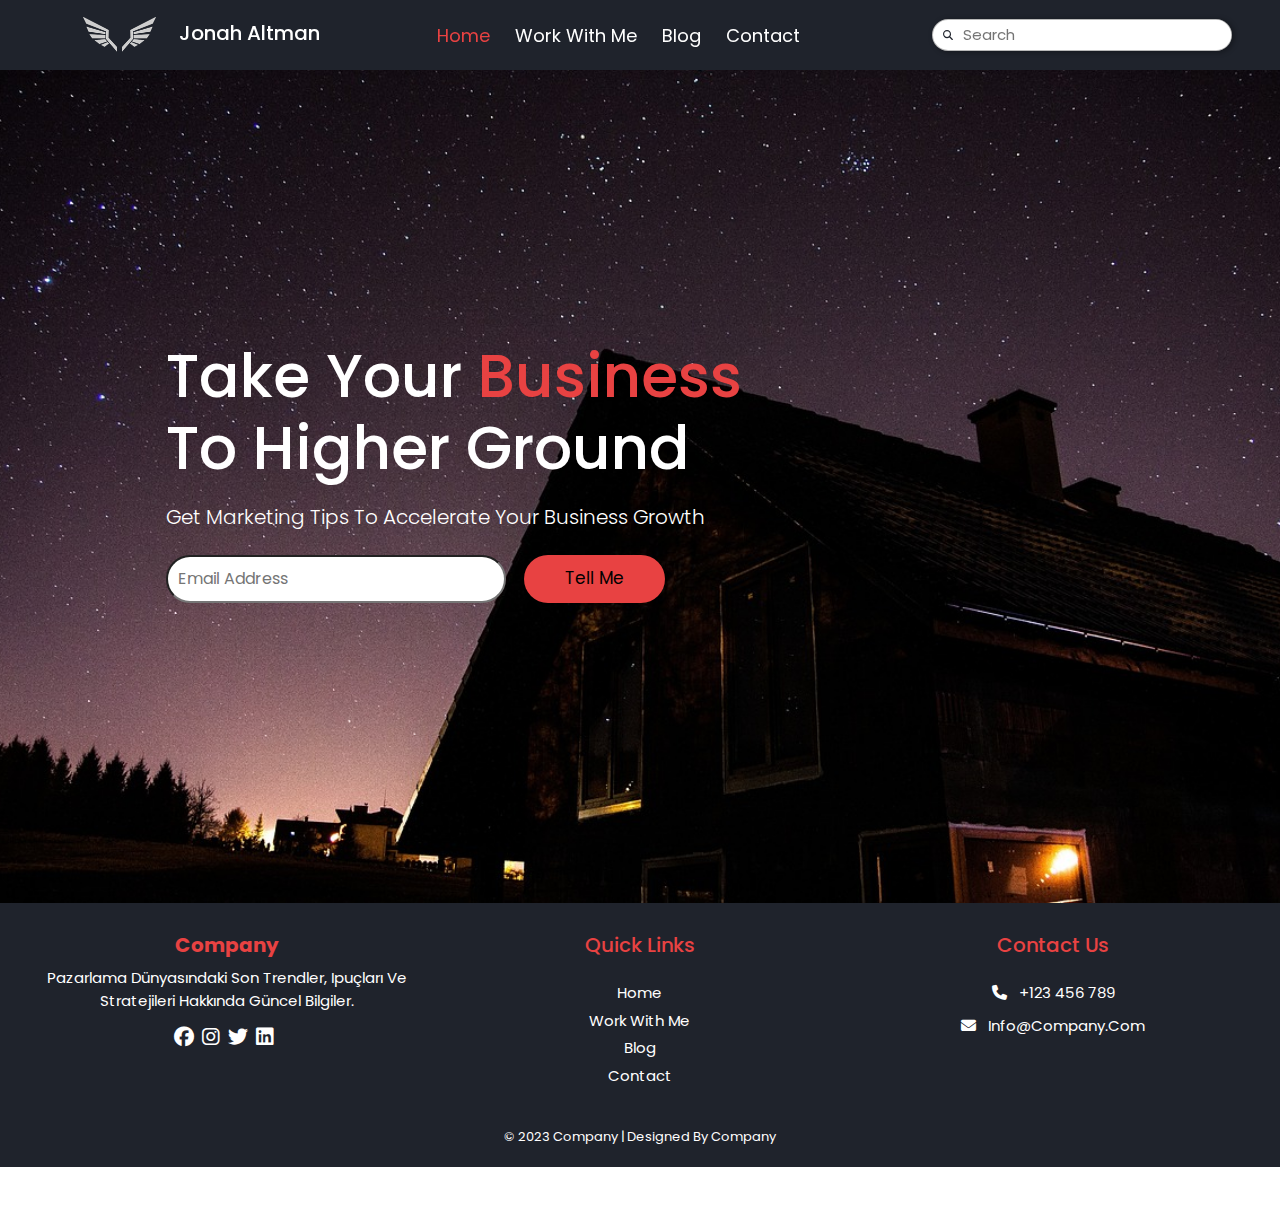
<file: index.html>
<!DOCTYPE html>
<html lang="en">

<head>
    <meta charset="UTF-8">
    <meta name="viewport" content="width=device-width, initial-scale=1.0">
    <!-- BOOTSTRAP DAHİL ETME KISMI -->
    <link rel="stylesheet" href="css/bootstrap.min.css">
    <!-- CSS DAHİL ETME KISMI -->
    <link rel="stylesheet" href="css/style.css">
    <!-- FAV İCON DAHİL ETME KISMI -->
    <link rel="shortcut icon" type="images/jpg" href="images/logo.png">
    <!-- FONTAWSOME CDN  -->
    <link rel="stylesheet" href="https://cdnjs.cloudflare.com/ajax/libs/font-awesome/6.5.2/css/all.min.css">
    <title>Marketing Blog</title>
</head>

<body>
    <!---------- HEADER SECTİON BAŞLANGIÇ ---------->
    <header>
        <div class="nav nav-box-shadow">
            <input type="checkbox" id="nav-check">
            <div class="nav-header">
                <div class="nav-title">
                    <img src="images/logo.png" class="navbar-brand-img" alt="Logo" />
                </div>
                <h3 class="nav-title">Jonah Altman</h3>
            </div>

            <div class="nav-btn">
                <label for="nav-check">
                    <span></span>
                    <span></span>
                    <span></span>
                </label>
            </div>

            <div class="nav-items">
                <a href="index.html" class="active">Home</a>
                <a href="work-with-me.html">Work With Me</a>
                <a href="blog.html">Blog</a>
                <a href="contact.html">Contact</a>
            </div>

            <div id="search-wrapper">
                <i class="search-icon fas fa-search"></i>
                <input type="text" id="search" placeholder="Search">
                <button id="search-button">Search</button>
            </div>

        </div>
    </header>
    <!---------- HEADER SECTİON BİTİŞ ---------->
    <!---------- ANASAYFA SECTİON BAŞLANGIÇ ---------->
    <section class="home">
        <div class="content">
            <h3>Take Your <span>Business</span> to Higher Ground</h3>
            <p>Get marketing tips to accelerate your business growth</p>
            <input type="text" class="search-input" id="search-box" placeholder="Email Address">
            <a href="#" class="btn">Tell Me</a>
        </div>
    </section>
    <!---------- ANASAYFA SECTİON BİTİŞ ---------->
    <!---------- FOOTER BAŞLANGIÇ ---------->
    <footer class="footer">
        <div class="footer-content">
            <div class="footer-section about">
                <h2 class="logo-text">Company</h2>
                <p>Pazarlama dünyasındaki son trendler, ipuçları ve stratejileri hakkında güncel bilgiler.</p>
                <div class="socials">
                    <a href="https://www.facebook.com/?locale=tr_TR" target="_blank"><i
                            class="fa-brands fa-facebook"></i></a>
                    <a href="https://www.instagram.com" target="_blank"><i class="fa-brands fa-instagram"></i></i></a>
                    <a href="https://twitter.com/?logout=1715351454485" target="_blank"><i
                            class="fa-brands fa-twitter"></i></a>
                    <a href="https://www.linkedin.com/home?originalSubdomain=tr" target="_blank"><i
                            class="fa-brands fa-linkedin"></i></a>
                </div>
            </div>

            <div class="footer-section links">
                <h2>Quick Links</h2>
                <br>
                <ul>
                    <li><a href="index.html">Home</a></li>
                    <li><a href="work-with-me.html">Work With Me</a></li>
                    <li><a href="blog.html">Blog</a></li>
                    <li><a href="contact.html">Contact</a></li>
                </ul>
            </div>

            <div class="footer-section contact">
                <h2>Contact Us</h2>
                <br>
                <div class="contact-item">
                    <span><i class="fa fa-phone"></i> &nbsp; +123 456 789</span>
                </div>
                <div class="contact-item">
                    <span><i class="fa fa-envelope"></i> &nbsp; info@company.com</span>
                </div>
            </div>
        </div>

        <div class="footer-bottom">
            &copy; 2023 Company | Designed by Company
        </div>
    </footer>
    <!---------- FOOTER BİTİŞ ---------->

    <!-- JAVASCRİPT DAHİL ETME KISMI -->
    <script src="js/bootstrap.min.js"></script>
</body>

</html>
</file>
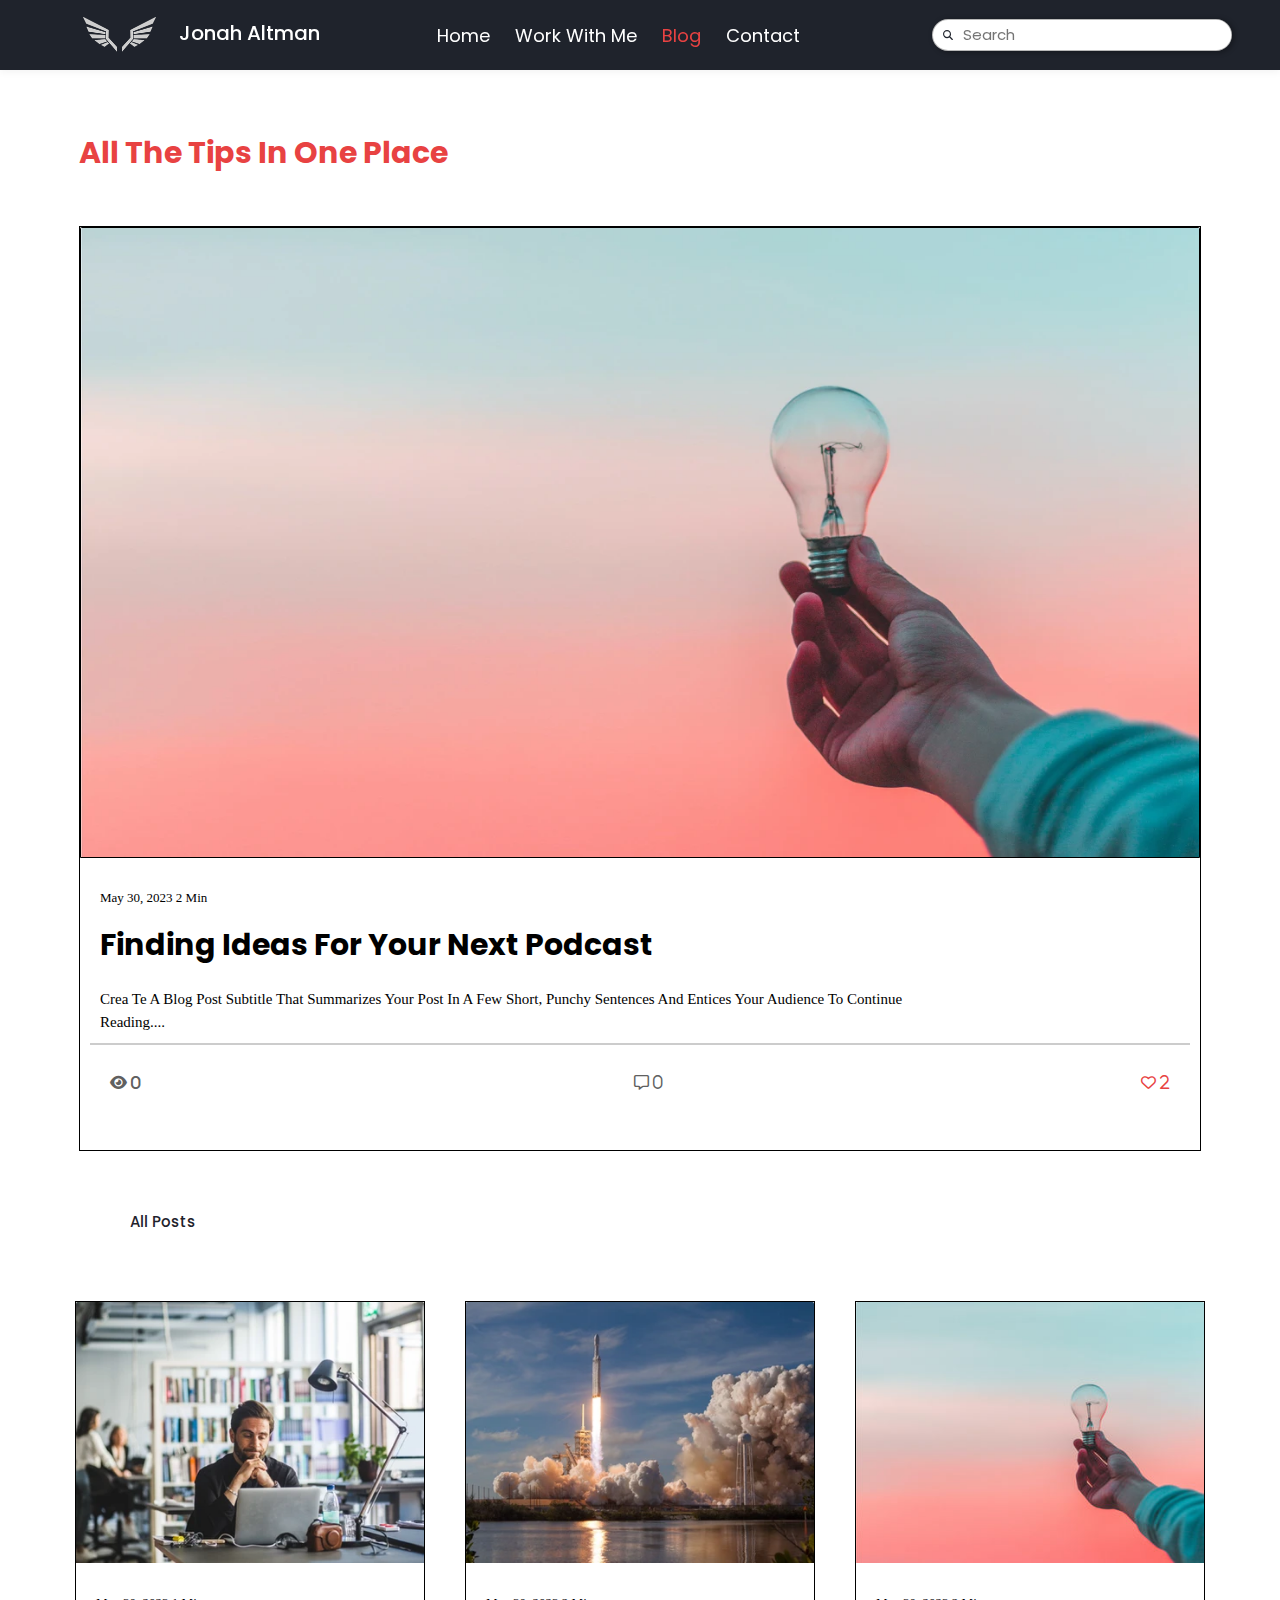
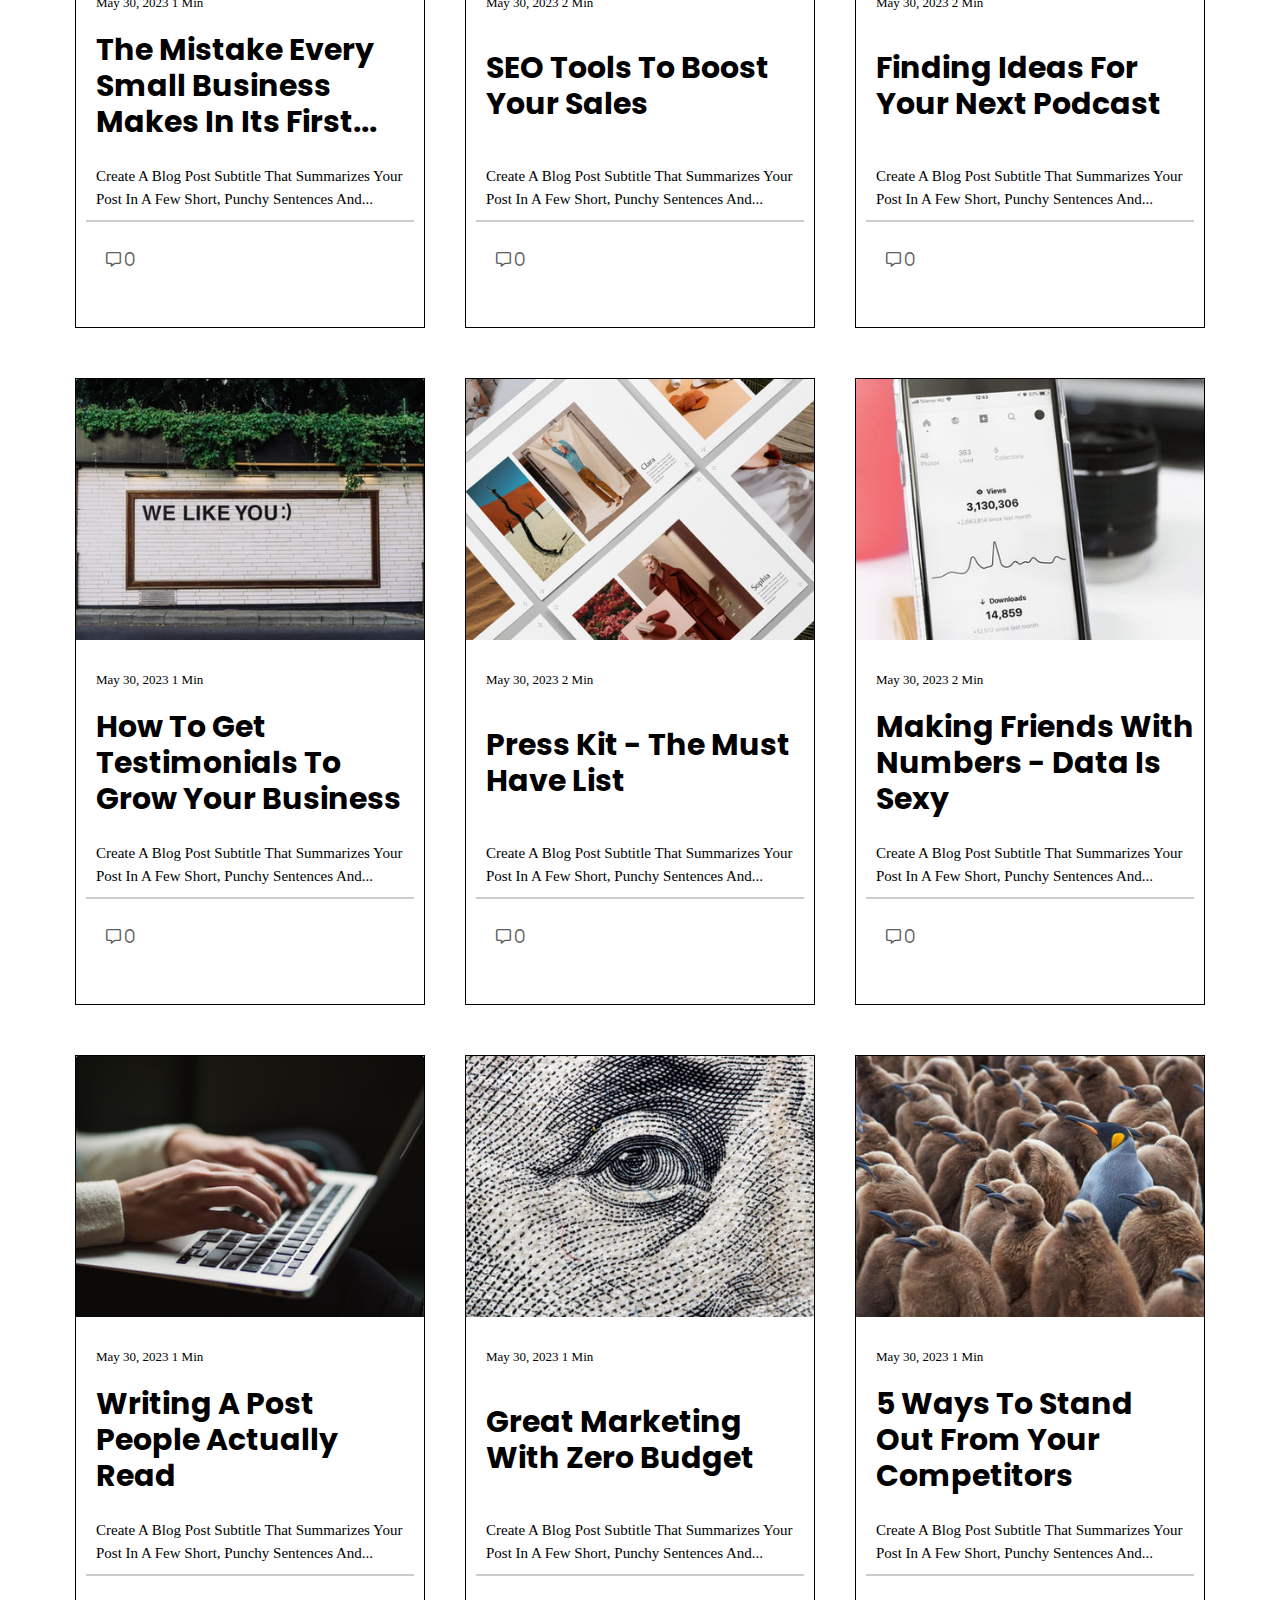
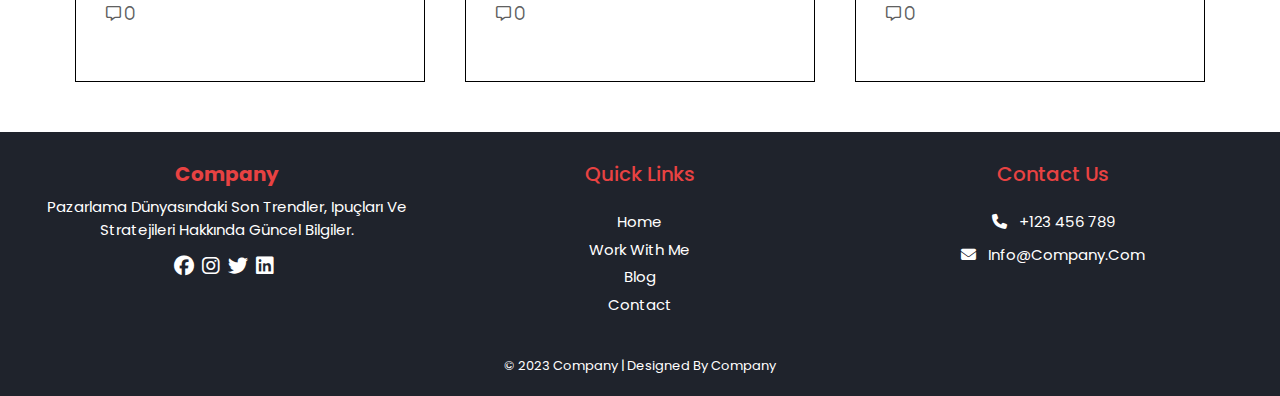
<file: blog.html>
<!DOCTYPE html>
<html lang="en">

<head>
    <meta charset="UTF-8">
    <meta name="viewport" content="width=device-width, initial-scale=1.0">
    <!-- BOOTSTRAP DAHİL ETME KISMI -->
    <link rel="stylesheet" href="css/bootstrap.min.css">
    <!-- CSS DAHİL ETME KISMI -->
    <link rel="stylesheet" href="css/blog.css">
    <!-- FAV İCON DAHİL ETME KISMI -->
    <link rel="shortcut icon" type="images/jpg" href="images/logo.png">
    <!-- FONTAWSOME CDN  -->
    <link rel="stylesheet" href="https://cdnjs.cloudflare.com/ajax/libs/font-awesome/6.5.2/css/all.min.css">
    <title>Blogs</title>
</head>

<body>
    <!---------- HEADER SECTİON BAŞLANGIÇ ---------->
    <header>
        <div class="nav nav-box-shadow">
            <input type="checkbox" id="nav-check">
            <div class="nav-header">
                <div class="nav-title">
                    <img src="images/logo.png" class="navbar-brand-img" alt="Logo" />
                </div>
                <h3 class="nav-title">Jonah Altman</h3>
            </div>

            <div class="nav-btn">
                <label for="nav-check">
                    <span></span>
                    <span></span>
                    <span></span>
                </label>
            </div>

            <div class="nav-items">
                <a href="index.html">Home</a>
                <a href="work-with-me.html">Work With Me</a>
                <a href="blog.html" class="active">Blog</a>
                <a href="contact.html">Contact</a>
            </div>

            <div id="search-wrapper">
                <i class="search-icon fas fa-search"></i>
                <input type="text" id="search" placeholder="Search">
                <button id="search-button">Search</button>
            </div>

        </div>
    </header>
    <!---------- HEADER SECTİON BİTİŞ ---------->
    <!---------- BLOG CARD SECTİON BAŞLANGIÇ ---------->
    <div class="card">
        <div class="card-head">
            <h3>All The Tips In One Place</h3>
            <div class="card-line">
                <div class="image">
                    <img src="images/blog-card.png" class="card-img-top" alt="blog head">
                </div>

                <div class="card-body">
                    <div class="date">
                        May 30, 2023 2 min
                    </div>
                    <h3>Finding Ideas for Your Next Podcast</h3>
                    <p>Crea te a blog post subtitle that summarizes your post in a few short, punchy sentences and
                        entices
                        your audience to continue <br> reading....</p>
                </div>
                <div class="icon">
                    <i class="fa-solid fa-eye"> 0 </i>
                    <i class="fa-regular fa-message"> 0 </i>
                    <i class="fa-regular fa-heart"> 2 </i>
                </div>
            </div>
        </div>
    </div>
    <!---------- BLOG CARD SECTİON BİTİŞ ---------->
    <!---------- BLOG İÇERİK KARTLARI BAŞLANGIÇ ---------->
    <div class="card-group">
        <div class="title">
            <a href="blog.html">All Posts</a>
        </div>

        <!---------- CARD 1 ---------->
        <div class="card-head">
            <div class="card-line">
                <div class="image">
                    <img src="images/card-group-1.png" class="card-img-top" alt="blog head">
                </div>

                <div class="card-body">
                    <div class="date">
                        May 30, 2023 1 min
                    </div>
                    <h3>The Mistake Every Small Business Makes in Its First...</h3>
                    <p>Create a blog post subtitle that summarizes your post in a few short, punchy sentences and...
                    </p>
                </div>
                <div class="icon">
                    <i class="fa-regular fa-message"> 0 </i>
                </div>
            </div>
        </div>

        <!---------- CARD 2 ---------->
        <div class="card-head">
            <div class="card-line">
                <div class="image">
                    <img src="images/card-group-2.png" class="card-img-top" alt="blog head">
                </div>

                <div class="card-body">
                    <div class="date">
                        May 30, 2023 2 min
                    </div>
                    <h3>SEO Tools to Boost Your Sales</h3>
                    <p>Create a blog post subtitle that summarizes your post in a few short, punchy sentences and...
                    </p>
                </div>
                <div class="icon">
                    <i class="fa-regular fa-message"> 0 </i>
                </div>
            </div>
        </div>

        <!---------- CARD 3 ---------->
        <div class="card-head">
            <div class="card-line">
                <div class="image">
                    <img src="images/card-group-9.png" class="card-img-top" alt="blog head">
                </div>

                <div class="card-body">
                    <div class="date">
                        May 30, 2023 2 min
                    </div>
                    <h3>Finding Ideas for Your Next Podcast</h3>
                    <p>Create a blog post subtitle that summarizes your post in a few short, punchy sentences and...
                    </p>
                </div>
                <div class="icon">
                    <i class="fa-regular fa-message"> 0 </i>
                </div>
            </div>
        </div>

        <!---------- CARD 4 ---------->
        <div class="card-head">
            <div class="card-line">
                <div class="image">
                    <img src="images/card-group-3.png" class="card-img-top" alt="blog head">
                </div>

                <div class="card-body">
                    <div class="date">
                        May 30, 2023 1 min
                    </div>
                    <h3>How to Get Testimonials to Grow Your Business</h3>
                    <p>Create a blog post subtitle that summarizes your post in a few short, punchy sentences and...
                    </p>
                </div>
                <div class="icon">
                    <i class="fa-regular fa-message"> 0 </i>
                </div>
            </div>
        </div>

        <!---------- CARD 5 ---------->
        <div class="card-head">
            <div class="card-line">
                <div class="image">
                    <img src="images/card-group-4.png" class="card-img-top" alt="blog head">
                </div>

                <div class="card-body">
                    <div class="date">
                        May 30, 2023 2 min
                    </div>
                    <h3>Press Kit - The Must Have List</h3>
                    <p>Create a blog post subtitle that summarizes your post in a few short, punchy sentences and...
                    </p>
                </div>
                <div class="icon">
                    <i class="fa-regular fa-message"> 0 </i>
                </div>
            </div>
        </div>

        <!---------- CARD 6---------->
        <div class="card-head">
            <div class="card-line">
                <div class="image">
                    <img src="images/card-group-5.png" class="card-img-top" alt="blog head">
                </div>

                <div class="card-body">
                    <div class="date">
                        May 30, 2023 2 min
                    </div>
                    <h3>Making Friends With Numbers - Data Is Sexy</h3>
                    <p>Create a blog post subtitle that summarizes your post in a few short, punchy sentences and...
                    </p>
                </div>
                <div class="icon">
                    <i class="fa-regular fa-message"> 0 </i>
                </div>
            </div>
        </div>

        <!---------- CARD 7 ---------->
        <div class="card-head">
            <div class="card-line">
                <div class="image">
                    <img src="images/card-group-6.png" class="card-img-top" alt="blog head">
                </div>

                <div class="card-body">
                    <div class="date">
                        May 30, 2023 1 min
                    </div>
                    <h3>Writing a Post People Actually Read</h3>
                    <p>Create a blog post subtitle that summarizes your post in a few short, punchy sentences and...
                    </p>
                </div>
                <div class="icon">
                    <i class="fa-regular fa-message"> 0 </i>
                </div>
            </div>
        </div>

        <!---------- CARD 8 ---------->
        <div class="card-head">
            <div class="card-line">
                <div class="image">
                    <img src="images/card-group-7.png" class="card-img-top" alt="blog head">
                </div>

                <div class="card-body">
                    <div class="date">
                        May 30, 2023 1 min
                    </div>
                    <h3>Great Marketing With Zero Budget</h3>
                    <p>Create a blog post subtitle that summarizes your post in a few short, punchy sentences and...
                    </p>
                </div>
                <div class="icon">
                    <i class="fa-regular fa-message"> 0 </i>
                </div>
            </div>
        </div>

        <!---------- CARD 9 ---------->
        <div class="card-head">
            <div class="card-line">
                <div class="image">
                    <img src="images/card-group-8.png" class="card-img-top" alt="blog head">
                </div>

                <div class="card-body">
                    <div class="date">
                        May 30, 2023 1 min
                    </div>
                    <h3>5 Ways to Stand Out From Your Competitors</h3>
                    <p>Create a blog post subtitle that summarizes your post in a few short, punchy sentences and...
                    </p>
                </div>
                <div class="icon">
                    <i class="fa-regular fa-message"> 0 </i>
                </div>
            </div>
        </div>

    </div>
    <!---------- BLOG İÇERİK KARTLARI BİTİŞ ---------->
    <!---------- FOOTER BAŞLANGIÇ ---------->
    <footer class="footer">
        <div class="footer-content">
            <div class="footer-section about">
                <h2 class="logo-text">Company</h2>
                <p>Pazarlama dünyasındaki son trendler, ipuçları ve stratejileri hakkında güncel bilgiler.</p>
                <div class="socials">
                    <a href="https://www.facebook.com/?locale=tr_TR" target="_blank"><i
                            class="fa-brands fa-facebook"></i></a>
                    <a href="https://www.instagram.com" target="_blank"><i class="fa-brands fa-instagram"></i></i></a>
                    <a href="https://twitter.com/?logout=1715351454485" target="_blank"><i
                            class="fa-brands fa-twitter"></i></a>
                    <a href="https://www.linkedin.com/home?originalSubdomain=tr" target="_blank"><i
                            class="fa-brands fa-linkedin"></i></a>
                </div>
            </div>

            <div class="footer-section links">
                <h2>Quick Links</h2>
                <br>
                <ul>
                    <li><a href="index.html">Home</a></li>
                    <li><a href="work-with-me.html">Work With Me</a></li>
                    <li><a href="blog.html">Blog</a></li>
                    <li><a href="contact.html">Contact</a></li>
                </ul>
            </div>

            <div class="footer-section contact">
                <h2>Contact Us</h2>
                <br>
                <div class="contact-item">
                    <span><i class="fa fa-phone"></i> &nbsp; +123 456 789</span>
                </div>
                <div class="contact-item">
                    <span><i class="fa fa-envelope"></i> &nbsp; info@company.com</span>
                </div>
            </div>
        </div>

        <div class="footer-bottom">
            &copy; 2023 Company | Designed by Company
        </div>
    </footer>
    <!---------- FOOTER BİTİŞ ---------->

    <!-- JAVASCRİPT DAHİL ETME KISMI -->
    <script src="js/bootstrap.min.js"></script>
</body>

</html>
</file>
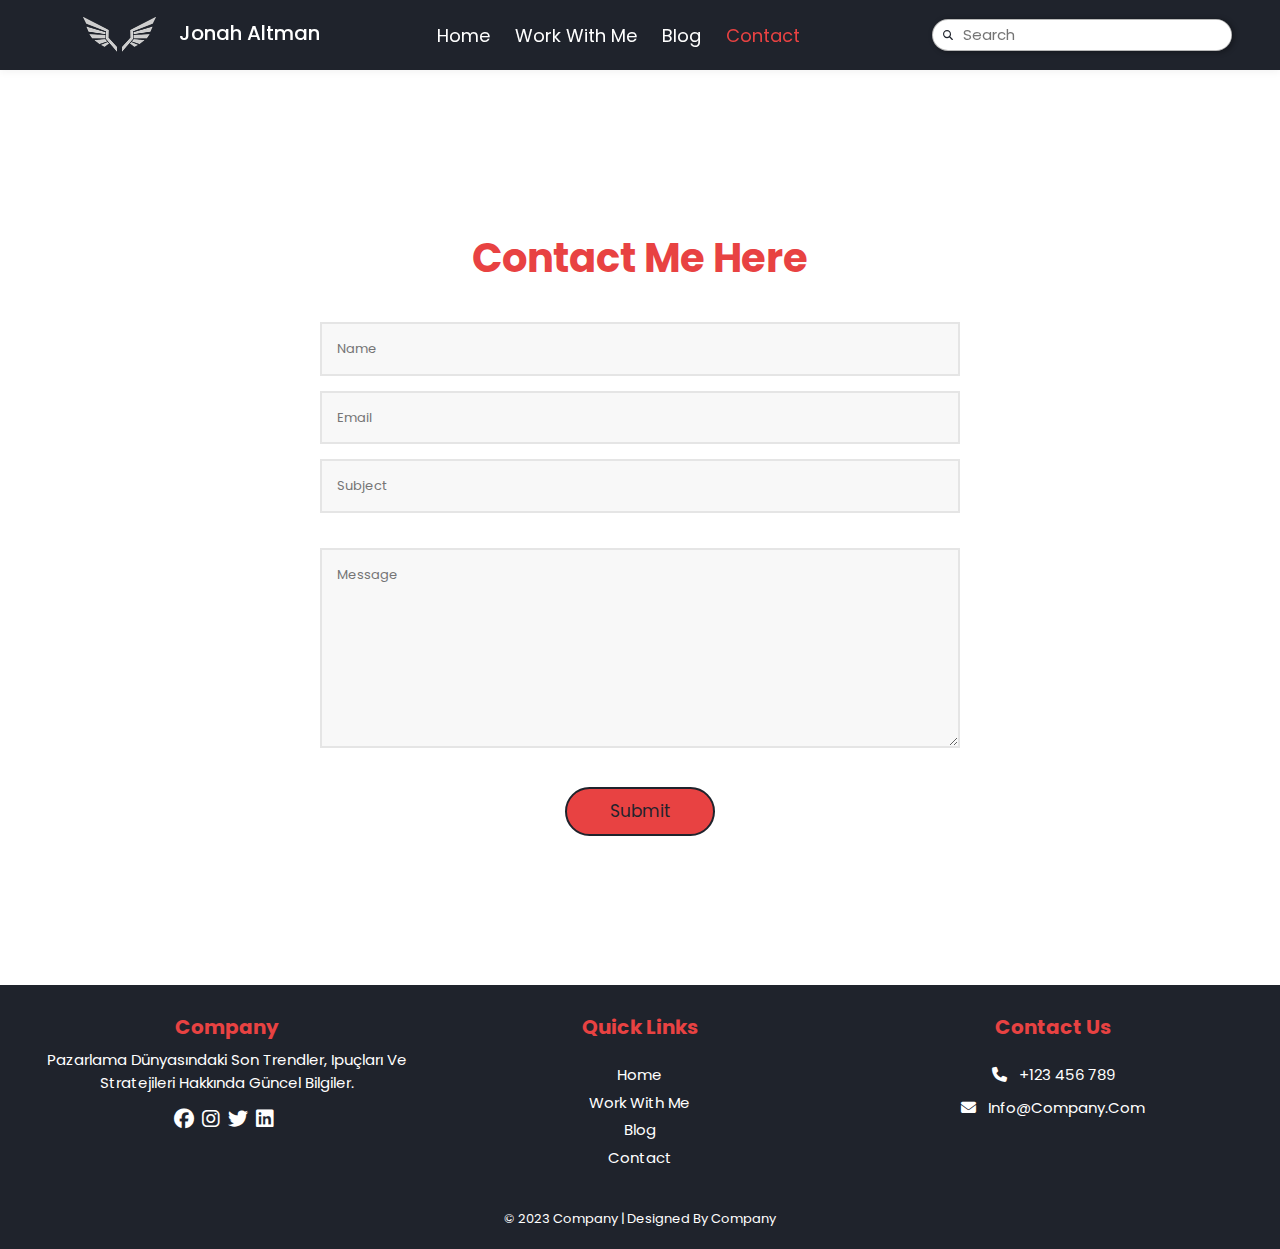
<file: contact.html>
<!DOCTYPE html>
<html lang="en">

<head>
    <meta charset="UTF-8">
    <meta name="viewport" content="width=device-width, initial-scale=1.0">
    <!-- BOOTSTRAP DAHİL ETME KISMI -->
    <link rel="stylesheet" href="css/bootstrap.min.css">
    <!-- CSS DAHİL ETME KISMI -->
    <link rel="stylesheet" href="css/contact.css">
    <!-- FAV İCON DAHİL ETME KISMI -->
    <link rel="shortcut icon" type="images/jpg" href="images/logo.png">
    <!-- FONTAWSOME CDN  -->
    <link rel="stylesheet" href="https://cdnjs.cloudflare.com/ajax/libs/font-awesome/6.5.2/css/all.min.css">
    <title>Contact</title>
</head>

<body>
    <!---------- HEADER SECTİON BAŞLANGIÇ ---------->
    <header>
        <div class="nav nav-box-shadow">
            <input type="checkbox" id="nav-check">
            <div class="nav-header">
                <div class="nav-title">
                    <img src="images/logo.png" class="navbar-brand-img" alt="Logo" />
                </div>
                <h3 class="nav-title">Jonah Altman</h3>
            </div>

            <div class="nav-btn">
                <label for="nav-check">
                    <span></span>
                    <span></span>
                    <span></span>
                </label>
            </div>

            <div class="nav-items">
                <a href="index.html">Home</a>
                <a href="work-with-me.html">Work With Me</a>
                <a href="blog.html">Blog</a>
                <a href="contact.html" class="active">Contact</a>
            </div>

            <div id="search-wrapper">
                <i class="search-icon fas fa-search"></i>
                <input type="text" id="search" placeholder="Search">
                <button id="search-button">Search</button>
            </div>

        </div>
    </header>
    <!---------- HEADER SECTİON BİTİŞ ---------->
    <!---------- CONTACT SECTION BAŞLANGIÇ ---------->
    <div class="outer-container">
        <div class="inner contact">

            <div class="contact-form">
                <form id="contact-us" method="post" action="#">
                    <div class="title">
                        <h2>Contact Me Here</h2>
                    </div>
                    <div class="form-group">
                        <input type="text" name="name" id="name" required="required" class="form" placeholder="Name">
                        <input type="email" name="mail" id="mail" required="required" class="form"
                            placeholder="Email" />
                        <input type="text" name="subject" id="subject" required="required" class="form"
                            placeholder="Subject" />
                    </div>
                    <div class="form-group">
                        <textarea name="message" id="message" class="form textarea" placeholder="Message"></textarea>
                    </div>
                    <div class="relative fullwidth">
                        <a href="#" class="btn">Submit</a>
                    </div>
                    <div class="clear"></div>
                </form>
            </div>
        </div>
    </div>
    <!---------- CONTACT SECTION BİTİŞ ---------->
    <!---------- FOOTER BAŞLANGIÇ ---------->
    <footer class="footer">
        <div class="footer-content">
            <div class="footer-section about">
                <h2 class="logo-text">Company</h2>
                <p>Pazarlama dünyasındaki son trendler, ipuçları ve stratejileri hakkında güncel bilgiler.</p>
                <div class="socials">
                    <a href="https://www.facebook.com/?locale=tr_TR" target="_blank"><i
                            class="fa-brands fa-facebook"></i></a>
                    <a href="https://www.instagram.com" target="_blank"><i class="fa-brands fa-instagram"></i></i></a>
                    <a href="https://twitter.com/?logout=1715351454485" target="_blank"><i
                            class="fa-brands fa-twitter"></i></a>
                    <a href="https://www.linkedin.com/home?originalSubdomain=tr" target="_blank"><i
                            class="fa-brands fa-linkedin"></i></a>
                </div>
            </div>

            <div class="footer-section links">
                <h2>Quick Links</h2>
                <br>
                <ul>
                    <li><a href="index.html">Home</a></li>
                    <li><a href="work-with-me.html">Work With Me</a></li>
                    <li><a href="blog.html">Blog</a></li>
                    <li><a href="contact.html">Contact</a></li>
                </ul>
            </div>

            <div class="footer-section contact">
                <h2>Contact Us</h2>
                <br>
                <div class="contact-item">
                    <span><i class="fa fa-phone"></i> &nbsp; +123 456 789</span>
                </div>
                <div class="contact-item">
                    <span><i class="fa fa-envelope"></i> &nbsp; info@company.com</span>
                </div>
            </div>
        </div>

        <div class="footer-bottom">
            &copy; 2023 Company | Designed by Company
        </div>
    </footer>
    <!---------- FOOTER BİTİŞ ---------->

    <!-- JAVASCRİPT DAHİL ETME KISMI -->
    <script src="js/bootstrap.min.js"></script>
</body>

</html>
</file>
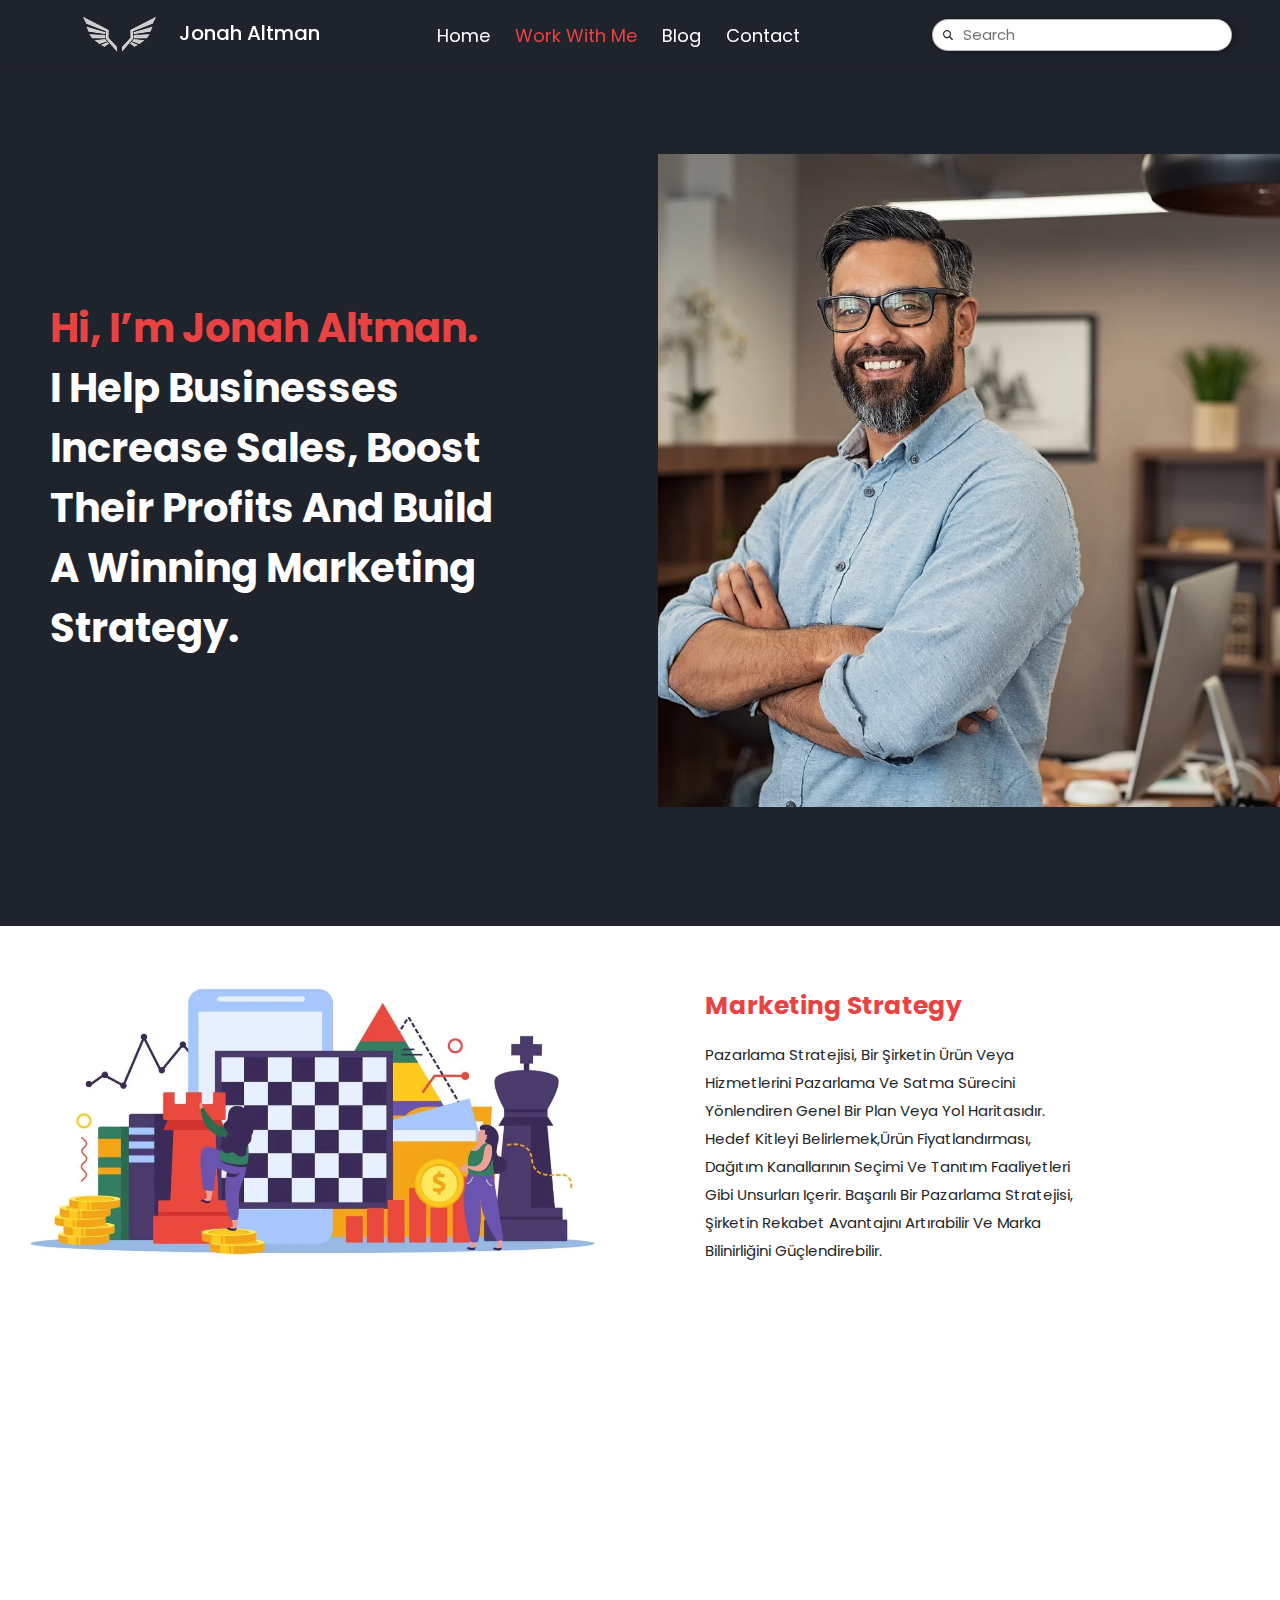
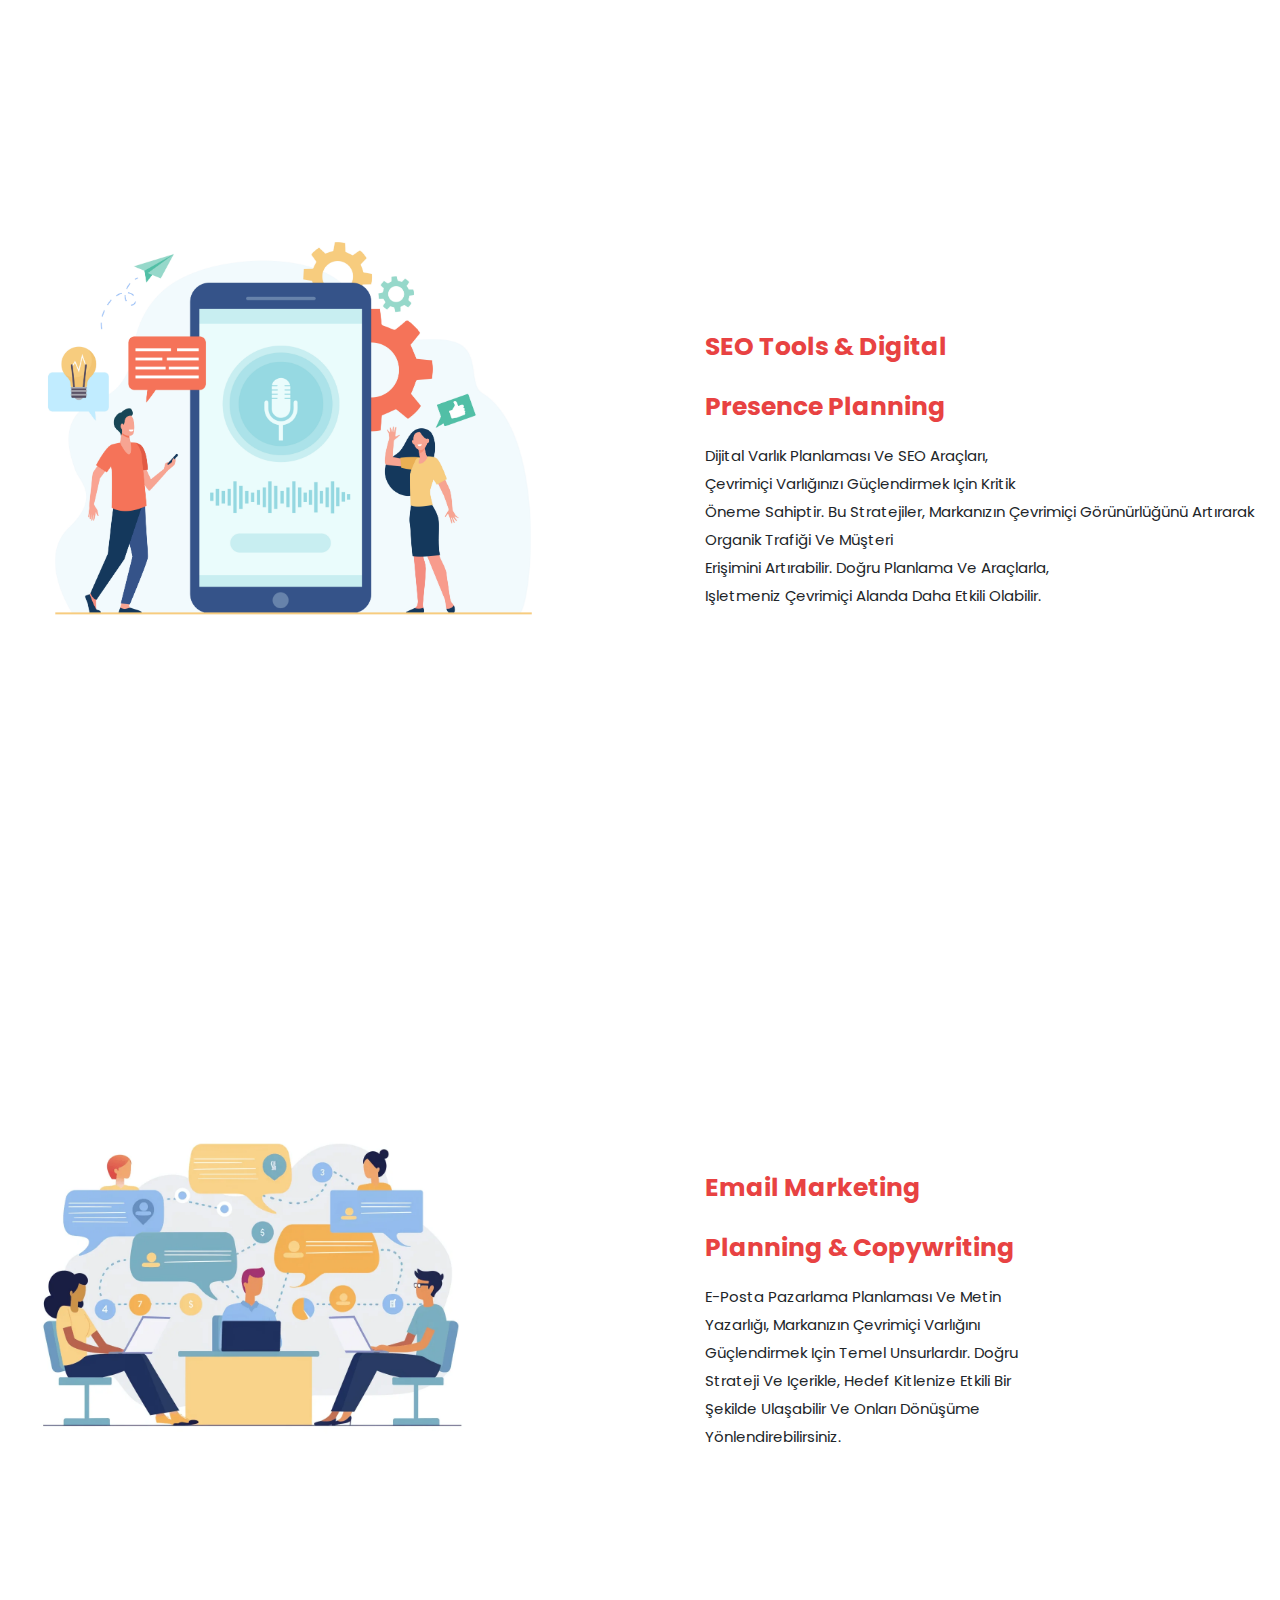
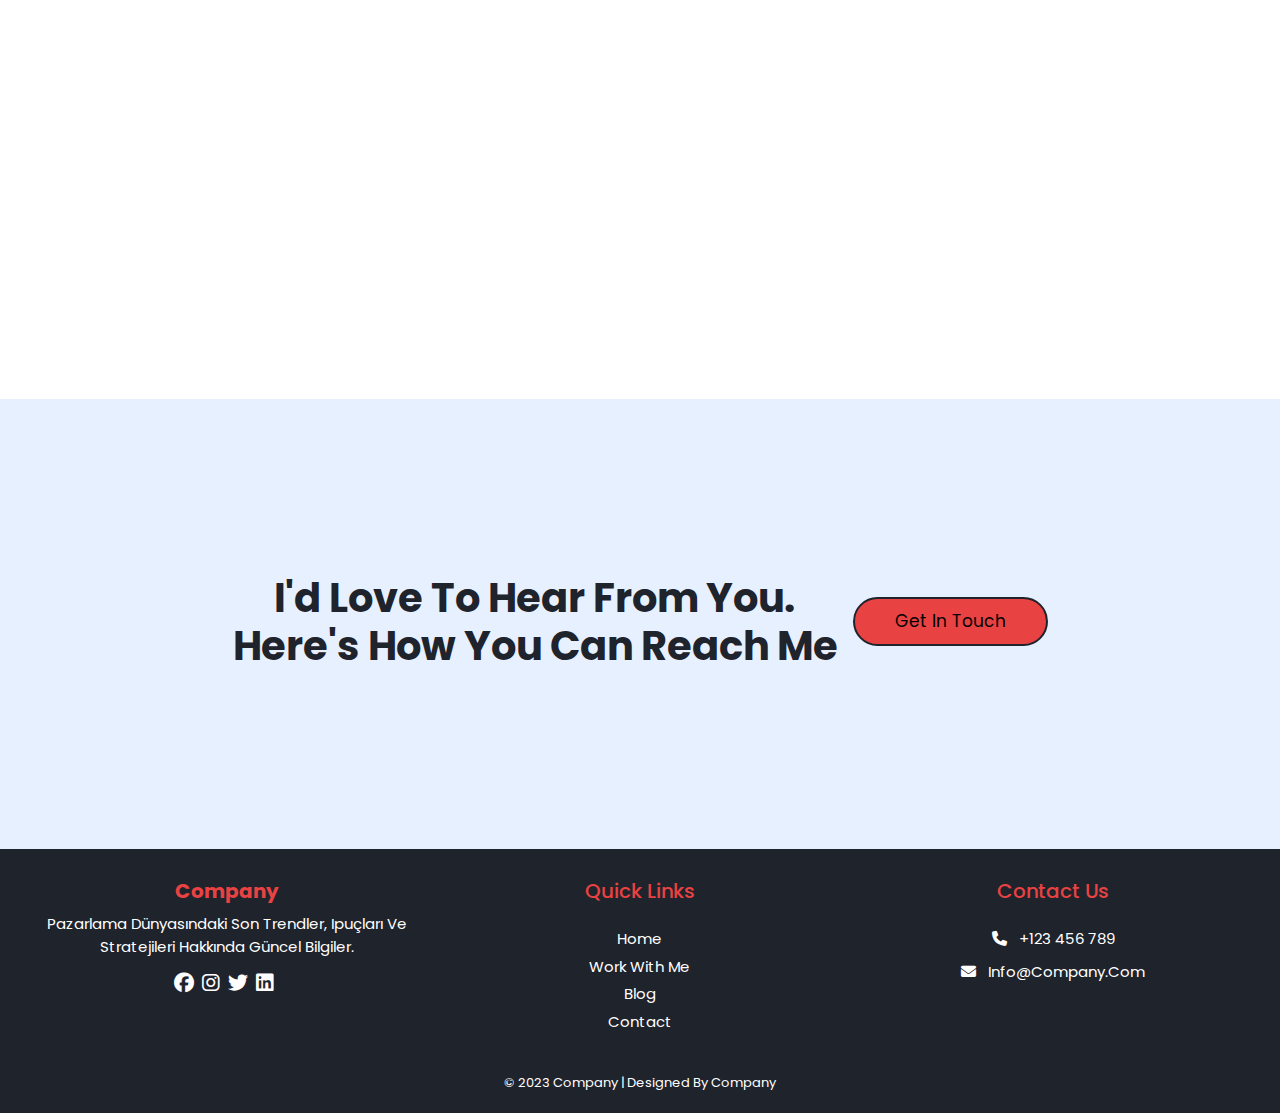
<file: work-with-me.html>
<!DOCTYPE html>
<html lang="en">

<head>
    <meta charset="UTF-8">
    <meta name="viewport" content="width=device-width, initial-scale=1.0">
    <!-- BOOTSTRAP DAHİL ETME KISMI -->
    <link rel="stylesheet" href="css/bootstrap.min.css">
    <!-- CSS DAHİL ETME KISMI -->
    <link rel="stylesheet" href="css/work-with-me.css">
    <!-- FAV İCON DAHİL ETME KISMI -->
    <link rel="shortcut icon" type="images/jpg" href="images/logo.png">
    <!-- FONTAWSOME CDN  -->
    <link rel="stylesheet" href="https://cdnjs.cloudflare.com/ajax/libs/font-awesome/6.5.2/css/all.min.css">
    <title>Work with me</title>
</head>

<body>
    <!---------- HEADER SECTİON BAŞLANGIÇ ---------->
    <header>
        <div class="nav nav-box-shadow">
            <input type="checkbox" id="nav-check">
            <div class="nav-header">
                <div class="nav-title">
                    <img src="images/logo.png" class="navbar-brand-img" alt="Logo" />
                </div>
                <h3 class="nav-title">Jonah Altman</h3>
            </div>

            <div class="nav-btn">
                <label for="nav-check">
                    <span></span>
                    <span></span>
                    <span></span>
                </label>
            </div>

            <div class="nav-items">
                <a href="index.html">Home</a>
                <a href="work-with-me.html" class="active">Work With Me</a>
                <a href="blog.html">Blog</a>
                <a href="contact.html">Contact</a>
            </div>

            <div id="search-wrapper">
                <i class="search-icon fas fa-search"></i>
                <input type="text" id="search" placeholder="Search">
                <button id="search-button">Search</button>
            </div>

        </div>
    </header>
    <!---------- HEADER SECTİON BİTİŞ ---------->
    <!---------- BUSİNESS STRATEGY SECTİON BAŞLANGIÇ ---------->
    <section-1 class="business-strategy">
        <div class="row">
            <div class="content">
                <h3><span>Hi, I’m Jonah Altman.</span><br>
                    I Help Businesses <br> Increase Sales, Boost <br> Their Profits and Build <br> a Winning Marketing
                    <br> Strategy.
                </h3>
            </div>
            <div class="image">
                <img src="images/business strategy.jpg" alt="hakkımızda">
            </div>
        </div>
    </section-1>
    <!---------- BUSİNESS STRATEGY SECTİON BİTİŞ ---------->
    <!---------- MARKETİNG STRATEGY SECTİON BAŞLANGIÇ ---------->
    <section class="marketing-strategy">
        <div class="row">
            <div class="image">
                <img src="images/marketing-strategy.jpg" alt="hakkımızda">
            </div>
            <div class="content">
                <h3>Marketing Strategy</h3>
                <p>Pazarlama stratejisi, bir şirketin ürün veya <br> hizmetlerini pazarlama ve satma sürecini
                    <br>yönlendiren
                    genel bir plan veya yol haritasıdır. <br> Hedef kitleyi belirlemek,ürün fiyatlandırması, <br>dağıtım
                    kanallarının seçimi ve tanıtım faaliyetleri <br> gibi unsurları içerir. Başarılı bir pazarlama
                    stratejisi,<br> şirketin rekabet avantajını artırabilir ve marka <br> bilinirliğini güçlendirebilir.
                </p>
            </div>
        </div>
    </section>
    <!---------- MARKETİNG STRATEGY SECTİON BİTİŞ ---------->
    <!---------- DİGİTAL PRESENCE SECTİON BAŞLANGIÇ ---------->
    <section class="digital-presence">
        <div class="row">
            <div class="image">
                <img src="images/digital-presence.jpg" alt="hakkımızda">
            </div>
            <div class="content">
                <h3 id="digital-presence-title">SEO Tools & Digital <br> Presence Planning</h3>
                <p>Dijital varlık planlaması ve SEO araçları, <br> çevrimiçi varlığınızı güçlendirmek için kritik <br>
                    öneme
                    sahiptir. Bu stratejiler, markanızın çevrimiçi görünürlüğünü artırarak organik trafiği ve müşteri
                    <br> erişimini artırabilir. Doğru planlama ve araçlarla, <br> işletmeniz çevrimiçi alanda daha
                    etkili
                    olabilir.
                </p>
            </div>
        </div>
    </section>
    <!---------- MARKETİNG STRATEGY SECTİON BİTİŞ ---------->
    <!---------- EMAİL COPYWRİTİNG SECTİON BAŞLANGIÇ ---------->
    <section class="email-copywriting">
        <div class="row">
            <div class="image">
                <img src="images/email-copywriting.jpg" alt="hakkımızda">
            </div>
            <div class="content">
                <h3>Email Marketing <br> Planning & Copywriting</h3>
                <p>E-posta pazarlama planlaması ve metin <br> yazarlığı, markanızın çevrimiçi varlığını <br>güçlendirmek
                    için
                    temel unsurlardır. Doğru <br> strateji ve içerikle, hedef kitlenize etkili bir <br> şekilde
                    ulaşabilir ve
                    onları dönüşüme <br> yönlendirebilirsiniz.</p>
            </div>
        </div>
    </section>
    <!---------- EMAİL COPYWRİTİNG SECTİON BİTİŞ ---------->
    <!---------- CONTACT İNFO SECTİON BAŞLANGIÇ ---------->
    <section-2 class="contact-info">
        <div class="background">
            <h3>I'd Love to Hear From You. <br> Here's How You Can Reach Me</h3>
            <a href="#" class="btn">Get In Touch</a>
        </div>
    </section-2>
    <!---------- CONTACT İNFO SECTİON BİTİŞ ---------->
    <!---------- FOOTER BAŞLANGIÇ ---------->
    <footer class="footer">
        <div class="footer-content">
            <div class="footer-section about">
                <h2 class="logo-text">Company</h2>
                <p>Pazarlama dünyasındaki son trendler, ipuçları ve stratejileri hakkında güncel bilgiler.</p>
                <div class="socials">
                    <a href="https://www.facebook.com/?locale=tr_TR" target="_blank"><i
                            class="fa-brands fa-facebook"></i></a>
                    <a href="https://www.instagram.com" target="_blank"><i class="fa-brands fa-instagram"></i></i></a>
                    <a href="https://twitter.com/?logout=1715351454485" target="_blank"><i
                            class="fa-brands fa-twitter"></i></a>
                    <a href="https://www.linkedin.com/home?originalSubdomain=tr" target="_blank"><i
                            class="fa-brands fa-linkedin"></i></a>
                </div>
            </div>

            <div class="footer-section links">
                <h2>Quick Links</h2>
                <br>
                <ul>
                    <li><a href="index.html">Home</a></li>
                    <li><a href="work-with-me.html">Work With Me</a></li>
                    <li><a href="blog.html">Blog</a></li>
                    <li><a href="contact.html">Contact</a></li>
                </ul>
            </div>

            <div class="footer-section contact">
                <h2>Contact Us</h2>
                <br>
                <div class="contact-item">
                    <span><i class="fa fa-phone"></i> &nbsp; +123 456 789</span>
                </div>
                <div class="contact-item">
                    <span><i class="fa fa-envelope"></i> &nbsp; info@company.com</span>
                </div>
            </div>
        </div>

        <div class="footer-bottom">
            &copy; 2023 Company | Designed by Company
        </div>
    </footer>
    <!---------- FOOTER BİTİŞ ---------->

    <!-- JAVASCRİPT DAHİL ETME KISMI -->
    <script src="js/bootstrap.min.js"></script>
</body>

</html>
</file>
<file: css/style.css>
@import url("https://fonts.googleapis.com/css2?family=Poppins:ital,wght@0,100;0,200;0,300;0,400;0,500;0,600;0,700;0,800;0,900;1,100;1,200;1,300;1,400;1,500;1,600;1,700;1,800;1,900&display=swap");

:root {
  --red-color: #e84242;
  --grey-color: #1f232c;
  --border: 0.1rem solid rgba(31, 35, 44, 1);
}

/********** TEMEL HTML KODLARI BAŞLANGIÇ **********/
* {
  font-family: "Poppins", sans-serif;
  margin: 0;
  padding: 0;
  box-sizing: border-box;
  text-decoration: none;
  text-transform: capitalize;
}

html {
  font-size: 62.5%;
  overflow-x: hidden;
  scroll-behavior: smooth;
}

/* Section kısmının 1 tanesini yaptıktan sonra yaz buraya kodu (section) hepsi aynı hizada olması için 1 tane section yaptıktan sonra bu section kodunu TEMEL HTML KODLARI kısmına gel ve yaz */
/*! TÜM SECTİONLARA UYGULANIR BU KOD*/
section {
  padding: 3.5rem 13%;
}

/*! TÜM A ETİKETLERİNE UYGULANIR BU KOD*/
a {
  color: var(--grey-color);
  text-decoration: none;
}

/*! TÜM BTNLERE UYGULANIR BU KOD*/
.btn {
  margin: -0.5rem 0 0 1.5rem;
  display: inline-block;
  padding: 1rem 4rem;
  border-radius: 30rem;
  font-size: 1.7rem;
  color: black;
  background-color: var(--red-color);
  cursor: pointer;
}

.btn:hover {
  border: 0.2rem solid #fff;
  transition: 0.3s ease;
  background-color: transparent;
  color: #fff;
}

/*! TÜM SEARCH-İNPUTLAR BURADA UYGULANIR */
.search-input {
  font-size: 1.6rem; /* 1.6rem = 16rem */
  color: var(--grey-color);
  padding: 1rem; /* 1rem = 10rem */
  text-transform: none;
  border-radius: 3rem; /* 3rem = 30rem */
}

/********** HEADER BAŞLANGIÇ **********/
header {
  margin-bottom: 8.5rem; /* 8.5rem = 85rem */
}
.nav {
  width: 100%;
  background-color: var(--grey-color);
  display: flex;
  justify-content: space-around;
  align-items: center;
  position: fixed;
  top: 0;
  left: 0;
  height: 7rem; /* 7rem = 70rem */
  z-index: 99;
}
.nav-box-shadow {
  box-shadow: 0 0.25rem 0.75rem rgba(0, 0, 0, 0.05);
}

.nav > .nav-header {
  display: inline;
}

.nav > .nav-header > .nav-title {
  display: inline-block;
  font-size: 2rem; /* 2rem = 20rem */
  color: #fff;
  padding: 1rem 1rem 1rem 1rem;
  cursor: pointer;
}

.navbar-brand-img {
  width: auto;
  height: 3.5rem; /* 3.5rem = 35rem */
  margin: -0.2rem auto auto 2.5rem;
  background-repeat: no-repeat;
  filter: invert(1); /* Beyaz yapmak için */
}

.nav > .nav-items {
  display: inline-block;
  font-size: 1.8rem; /* 1.8rem = 18rem */
  margin-right: 2.5rem; /* 2.5rem = 25rem */
}
.nav > .nav-items > a,
.nav > .nav-items > label {
  display: inline-block;
  padding: 1.3rem 1rem 1.3rem 1rem;
  text-decoration: none;
  color: #fff;
  cursor: pointer;
  transition: 0.3s ease-in-out;
}

.nav-items a.active {
  color: var(--red-color);
}

.nav > .nav-items > a:hover,
.nav-items > label:hover {
  color: var(--red-color);
}

#search-wrapper {
  display: flex;
  border: 0.1rem solid rgba(0, 0, 0, 0.276);
  align-items: stretch;
  border-radius: 5rem; /* 5rem = 50rem */
  background-color: #fff;
  overflow: hidden;
  max-width: 30rem; /* 30rem = 300rem */
  box-shadow: 2px 1px 5px 1px rgba(0, 0, 0, 0.273);
}

#search {
  border: none;
  width: 35rem; /* 35rem = 350rem */
  font-size: 1.5rem; /* 1.5rem = 15rem */
}

#search:focus {
  outline: none;
}

.search-icon {
  margin: 1rem; /* 1rem = 10rem */
  color: var(--grey-color);
}

#search-button {
  border: none;
  cursor: pointer;
  color: #fff;
  background-color: var(--red-color);
  padding: 0px 1rem;
  font-size: 1.5rem;
  font-weight: 600;
}

#instagram-icon:hover {
  color: #bc2a8d;
}

#twitter-icon:hover {
  color: #1da1f2;
}

input#nav-dropdown {
  display: none;
}

input#nav-dropdown ~ label {
  position: relative;
  font-weight: bold;
}

input#nav-dropdown ~ ul {
  position: absolute;
  top: 50px;
  right: 50px;
  padding: 0.5rem 1.5rem;
  background-color: #fff;
  border: 1px solid #ddd;
}

input#nav-dropdown ~ ul > li {
  display: block;
  list-style-type: none;
  background-color: #fff;
  padding: 0.5rem;
  text-align: center;
}

input#nav-dropdown ~ ul > li > a {
  color: #111;
  text-decoration: none;
}

input#nav-dropdown ~ ul > li:hover {
  background-color: #f2f2f2;
  border-radius: 0.3rem;
}

input#nav-dropdown:not(:checked) ~ ul {
  display: none;
}

input#nav-dropdown:checked ~ ul {
  display: block;
}
/********** HEADER BİTİŞ **********/
/********** HOME BAŞLANGIÇ **********/
.home {
  min-height: 107vh; /*! Görüldüğü yer kadar alan kaplar */
  background: url(../images/home.jpg) no-repeat;
  background-size: cover;
  background-position: center;
  margin-top: -14.5rem;
  display: flex;
  align-items: center;
}

.home .content {
  max-width: 60rem; /* 60rem = 600px */ /* Bir öğenin maksimum genişliğini belirler */
}

.home .content h3 {
  font-size: 6rem;
  color: #fff;
  margin-top: 10rem;
}

.home .content span {
  color: var(--red-color);
}

.home .content p {
  font-size: 2rem;
  font-weight: 300;
  line-height: 1.8; /* Satır arası boşluk */
  padding: 1rem 0;
  color: #fff;
}
/********** HOME BİTİŞ **********/
/********** FOOTER BAŞLANGIÇ **********/
.footer {
  background: var(--grey-color);
  color: #fff;
  padding: 2rem 0;
  text-align: center;
  font-family: Arial, sans-serif;
}

.footer .footer-content {
  display: flex;
  justify-content: space-between;
  align-items: flex-start;
  flex-wrap: wrap;
  padding: 0 2rem;
}

.footer .footer-section {
  flex: 1;
  padding: 1rem;
  min-width: 25rem;
}

.footer .logo-text {
  font-size: 1.5rem;
  font-weight: bold;
  color: var(--red-color);
}

.footer-section p {
  font-size: 1.5rem;
}

.socials a {
  font-size: 2rem;
}

.footer-section li a {
  font-size: 1.5rem;
}

.links {
  color: var(--red-color);
}

.contact h2 {
  color: var(--red-color);
}

.footer-section .contact-item {
  font-size: 1.5rem;
}

.footer .socials a {
  display: inline-block;
  margin-right: 0.5rem;
  color: #fff;
  text-decoration: none;
}

.footer .socials a:hover {
  color: var(--red-color);
}

.footer .footer-section h2 {
  margin-bottom: 1rem;
  font-size: 2rem;
}

.footer .footer-section ul {
  list-style: none;
  padding: 0;
}

.footer .footer-section ul li {
  margin-bottom: 0.5rem;
}

.footer .footer-section ul li a {
  color: #fff;
  text-decoration: none;
}

.footer .footer-section ul li a:hover {
  color: var(--red-color);
}

.footer .contact-item {
  margin-bottom: 1rem;
}

.footer-bottom {
  margin-top: 2rem;
  font-size: 1.3rem;
}

/********** FOOTER BİTİŞ **********/
.nav > .nav-btn {
  display: none;
}

.nav > #nav-check {
  display: none;
}

/********** RESPONSİVE BAŞLANGIÇ **********/
@media only screen and (max-width: 992px) {
  .navbar-brand-img {
    margin: -0.2rem auto auto 0.8rem;
    background-repeat: no-repeat;
  }

  .nav > .nav-btn {
    height: 7rem; /* 7rem = 70rem */
    display: inline-block;
    position: absolute;
    right: 0px;
    top: 0px;
    padding-top: 2rem; /* 2rem = 20rem */
    padding-right: 2rem; /* 2rem = 20rem */
  }

  .nav > .nav-btn > label {
    display: inline-block;
    width: 100%;
    height: auto;
    font-size: 2rem; /* 2rem = 20rem */
    color: #111;
    margin-bottom: 0;
  }

  .nav > .nav-btn > label > span {
    display: block;
    border-top: 2px solid #fff;
    height: 1rem; /* 1rem = 10rem */
    width: 2.2rem; /* 2.2rem = 22rem */
    transition: all 0.1s ease-in;
  }

  .nav > .nav-items {
    position: absolute;
    display: block;
    width: 100%;
    background-color: #282828bc;
    text-align: center;
    transition: all 0.3s ease-in;
    top: 7rem; /* 7rem = 70rem */
    left: 0px;
    z-index: 999 !important;
  }

  .nav > .nav-items > a,
  .nav > .nav-items > label {
    display: block;
    width: 100%;
  }

  .nav > #nav-check:not(:checked) ~ .nav-items {
    height: 0px;
  }

  .nav > #nav-check:not(:checked) ~ .nav-items a,
  .nav > #nav-check:not(:checked) ~ .nav-items label {
    display: none;
  }

  .nav > #nav-check:checked ~ .nav-btn > label > span:first-child {
    transform: translateX(-3.5px) translateY(6px) rotate(45deg);
  }

  .nav > #nav-check:checked ~ .nav-btn > label > span:nth-child(2) {
    display: none;
  }

  .nav > #nav-check:checked ~ .nav-btn > label > span:last-child {
    transform: translateX(3px) translateY(-4px) rotate(-45deg);
  }

  .nav > #nav-check:checked ~ .nav-items {
    height: calc(100vh - 70px);
    overflow-y: auto;
    z-index: 999 !important;
  }

  .nav > #nav-check:checked ~ .nav-items a,
  .nav > #nav-check:checked ~ .nav-items label {
    display: block;
  }

  input#nav-dropdown ~ ul {
    position: static;
    margin: auto;
    padding: 0.5rem 1.5rem;
    background-color: #fff;
    border: 0.1rem solid #ddd;
  }

  .footer .footer-content {
    flex-direction: column;
    align-items: center;
  }

  .footer .footer-section {
    text-align: center;
    padding: 1rem 0;
  }

  .footer .footer-section ul {
    text-align: center;
  }
}

@media only screen and (max-width: 775px) {
  #search-wrapper {
    margin-right: 10rem;
  }

  .footer .footer-content {
    padding: 0 1rem;
  }

  .footer .footer-section {
    min-width: 100%;
  }

  .footer .footer-bottom {
    font-size: 0.8rem;
  }
}
/********** RESPONSİVE BİTİŞ **********/
</file>
<file: css/blog.css>
@import url("https://fonts.googleapis.com/css2?family=Poppins:ital,wght@0,100;0,200;0,300;0,400;0,500;0,600;0,700;0,800;0,900;1,100;1,200;1,300;1,400;1,500;1,600;1,700;1,800;1,900&display=swap");

:root {
  --red-color: #e84242;
  --grey-color: #1f232c;
  --border: 0.2rem solid rgba(31, 35, 44, 1);
}

/********** TEMEL HTML KODLARI BAŞLANGIÇ **********/
* {
  font-family: "Poppins", sans-serif;
  margin: 0;
  padding: 0;
  box-sizing: border-box;
  text-decoration: none;
  text-transform: capitalize;
}

html {
  font-size: 62.5%;
  overflow-x: hidden;
  scroll-behavior: smooth;
}

/* Section kısmının 1 tanesini yaptıktan sonra yaz buraya kodu (section) hepsi aynı hizada olması için 1 tane section yaptıktan sonra bu section kodunu TEMEL HTML KODLARI kısmına gel ve yaz */
/*! TÜM SECTİONLARA UYGULANIR BU KOD*/
section {
  padding: 3.5rem 13%;
}

/*! TÜM A ETİKETLERİNE UYGULANIR BU KOD*/
a {
  color: var(--grey-color);
  text-decoration: none;
}

/*! TÜM BTNLERE UYGULANIR BU KOD*/
.btn {
  margin: -0.5rem 0 0 1.5rem;
  display: inline-block;
  padding: 1rem 4rem;
  border-radius: 30rem;
  font-size: 1.7rem;
  color: black;
  background-color: var(--red-color);
  cursor: pointer;
}

.btn:hover {
  border: 0.2rem solid #fff;
  transition: 0.3s ease;
  background-color: transparent;
  color: #fff;
}

/*! TÜM SEARCH-İNPUTLAR BURADA UYGULANIR */
.search-input {
  font-size: 1.6rem; /* 1.6rem = 16rem */
  color: var(--grey-color);
  padding: 1rem; /* 1rem = 10rem */
  text-transform: none;
  border-radius: 3rem; /* 3rem = 30rem */
}

/********** HEADER BAŞLANGIÇ **********/
header {
  margin-bottom: 8.5rem; /* 8.5rem = 85rem */
}
.nav {
  width: 100%;
  background-color: var(--grey-color);
  display: flex;
  justify-content: space-around;
  align-items: center;
  position: fixed;
  top: 0;
  left: 0;
  height: 7rem; /* 7rem = 70rem */
  z-index: 99;
}
.nav-box-shadow {
  box-shadow: 0 0.25rem 0.75rem rgba(0, 0, 0, 0.05);
}

.nav > .nav-header {
  display: inline;
}

.nav > .nav-header > .nav-title {
  display: inline-block;
  font-size: 2rem; /* 2rem = 20rem */
  color: #fff;
  padding: 1rem 1rem 1rem 1rem;
  cursor: pointer;
}

.navbar-brand-img {
  width: auto;
  height: 3.5rem; /* 3.5rem = 35rem */
  margin: -0.2rem auto auto 2.5rem;
  background-repeat: no-repeat;
  filter: invert(1); /* Beyaz yapmak için */
}

.nav > .nav-items {
  display: inline-block;
  font-size: 1.8rem; /* 1.8rem = 18rem */
  margin-right: 2.5rem; /* 2.5rem = 25rem */
}
.nav > .nav-items > a,
.nav > .nav-items > label {
  display: inline-block;
  padding: 1.3rem 1rem 1.3rem 1rem;
  text-decoration: none;
  color: #fff;
  cursor: pointer;
  transition: 0.3s ease-in-out;
}

.nav-items a.active {
  color: var(--red-color);
}

.nav > .nav-items > a:hover,
.nav-items > label:hover {
  color: var(--red-color);
}

#search-wrapper {
  display: flex;
  border: 0.1rem solid rgba(0, 0, 0, 0.276);
  align-items: stretch;
  border-radius: 5rem; /* 5rem = 50rem */
  background-color: #fff;
  overflow: hidden;
  max-width: 30rem; /* 30rem = 300rem */
  box-shadow: 2px 1px 5px 1px rgba(0, 0, 0, 0.273);
}

#search {
  border: none;
  width: 35rem; /* 35rem = 350rem */
  font-size: 1.5rem; /* 1.5rem = 15rem */
}

#search:focus {
  outline: none;
}

.search-icon {
  margin: 1rem; /* 1rem = 10rem */
  color: var(--grey-color);
}

#search-button {
  border: none;
  cursor: pointer;
  color: #fff;
  background-color: var(--red-color);
  padding: 0px 1rem;
  font-size: 1.5rem;
  font-weight: 600;
}
/********** HEADER BİTİŞ **********/
/********** BLOG CARD BAŞLANGIÇ **********/
.card {
  display: flex;
  justify-content: center;
  align-items: center;
  border: none;
}

.card-line {
  border: 0.1rem solid black;
}

.card-head > h3 {
  color: var(--red-color);
  font-size: 3rem;
  padding: 5rem 0 5rem 0;
  font-weight: bold;
}

.card .card-head .image {
  color: var(--red-color);
}

.card .card-head .image h3 {
  font-size: 3rem;
  font-weight: bold;
  line-height: 15rem;
}

.card .card-head .image img {
  max-width: 112rem;
  height: auto;
  border: 0.1rem solid black;
}

.card-body .date {
  color: #000000;
  font-size: 1.5rem;
  padding-left: 1rem;
  margin-top: 2rem;
  font-family: "Times New Roman", Times, serif;
}

.card-body h3 {
  color: #000000;
  font-size: 3rem;
  padding-left: 1rem;
  margin-top: 2rem;
  font-weight: bold;
}

.card-body p {
  color: #000000;
  font-size: 1.5rem;
  padding: 0 0 2rem 1rem;
  margin-top: 2rem;
  border-bottom: 0.2rem solid #ccc;
  font-family: "Times New Roman", Times, serif;
}

.card-head .icon {
  display: flex;
  justify-content: space-between;
  align-items: center;
}

.card-head .icon i {
  font-size: 1.5rem;
  padding: 0 2rem 5rem 2rem;
  color: #606060;
}

.card-head .icon i.fa-eye {
  margin-right: 2rem;
}

.card-head .icon i.fa-heart {
  color: var(--red-color);
  margin-left: 0.5rem;
}
/********** BLOG CARD BİTİŞ **********/
/********** BLOG İÇERİK KARTLARI BAŞLANGIÇ **********/
.card-group {
  display: flex;
  flex-wrap: wrap;
  justify-content: center;
  padding-top: 15rem;
  position: relative;
}

.card-group .title {
  position: absolute;
  top: -4rem;
  left: 13rem;
  font-size: 1.5rem;
  padding-top: 10rem;
  font-weight: 500;
}

.card-group .card-head {
  max-width: 35rem;
  margin: 0 2rem 5rem 2rem;
  box-sizing: border-box;
}

.card-group .card-line {
  display: flex;
  flex-direction: column;
  justify-content: space-between;
  height: 100%;
  box-sizing: border-box;
}

.card-group .image img {
  width: 100%;
  height: auto;
}

.card-body {
  flex-grow: 1;
  display: flex;
  flex-direction: column;
  justify-content: space-between;
}

.card-body .date {
  font-size: 1.3rem;
}

.card-body h3,
.card-body p {
  cursor: pointer;
}

.card-body h3:hover,
.card-body p:hover {
  color: #7e2e33;
}

.card-body p {
  border-bottom: 0.2rem solid #ccc;
  padding-bottom: 1rem;
  margin-bottom: 1rem;
}

.icon {
  display: flex;
  justify-content: flex-end;
  padding: 1rem;
}

.icon i {
  cursor: pointer;
}

.icon span {
  cursor: auto;
}
/********** BLOG İÇERİK KARTLARI BİTİŞ **********/
/********** FOOTER BAŞLANGIÇ **********/
.footer {
  background: var(--grey-color);
  color: #fff;
  padding: 2rem 0;
  text-align: center;
  font-family: Arial, sans-serif;
}

.footer .footer-content {
  display: flex;
  justify-content: space-between;
  align-items: flex-start;
  flex-wrap: wrap;
  padding: 0 2rem;
}

.footer .footer-section {
  flex: 1;
  padding: 1rem;
  min-width: 25rem;
}

.footer .logo-text {
  font-size: 1.5rem;
  font-weight: bold;
  color: var(--red-color);
}

.footer-section p {
  font-size: 1.5rem;
}

.socials a {
  font-size: 2rem;
}

.footer-section li a {
  font-size: 1.5rem;
}

.links {
  color: var(--red-color);
}

.contact h2 {
  color: var(--red-color);
}

.footer-section .contact-item {
  font-size: 1.5rem;
}

.footer .socials a {
  display: inline-block;
  margin-right: 0.5rem;
  color: #fff;
  text-decoration: none;
}

.footer .socials a:hover {
  color: var(--red-color);
}

.footer .footer-section h2 {
  margin-bottom: 1rem;
  font-size: 2rem;
}

.footer .footer-section ul {
  list-style: none;
  padding: 0;
}

.footer .footer-section ul li {
  margin-bottom: 0.5rem;
}

.footer .footer-section ul li a {
  color: #fff;
  text-decoration: none;
}

.footer .footer-section ul li a:hover {
  color: var(--red-color);
}

.footer .contact-item {
  margin-bottom: 1rem;
}

.footer-bottom {
  margin-top: 2rem;
  font-size: 1.3rem;
}
/********** FOOTER BİTİŞ **********/
.nav > .nav-btn {
  display: none;
}

.nav > #nav-check {
  display: none;
}

/********** RESPONSİVE BAŞLANGIÇ **********/
@media only screen and (max-width: 992px) {
  .navbar-brand-img {
    margin: -0.2rem auto auto 0.8rem;
    background-repeat: no-repeat;
  }

  .nav > .nav-btn {
    height: 7rem; /* 7rem = 70rem */
    display: inline-block;
    position: absolute;
    right: 0px;
    top: 0px;
    padding-top: 2rem; /* 2rem = 20rem */
    padding-right: 2rem; /* 2rem = 20rem */
  }

  .nav > .nav-btn > label {
    display: inline-block;
    width: 100%;
    height: auto;
    font-size: 2rem; /* 2rem = 20rem */
    color: #111;
    margin-bottom: 0;
  }

  .nav > .nav-btn > label > span {
    display: block;
    border-top: 2px solid #fff;
    height: 1rem; /* 1rem = 10rem */
    width: 2.2rem; /* 2.2rem = 22rem */
    transition: all 0.1s ease-in;
  }

  .nav > .nav-items {
    position: absolute;
    display: block;
    width: 100%;
    background-color: #282828bc;
    text-align: center;
    transition: all 0.3s ease-in;
    top: 7rem; /* 7rem = 70rem */
    left: 0px;
    z-index: 999 !important;
  }

  .nav > .nav-items > a,
  .nav > .nav-items > label {
    display: block;
    width: 100%;
  }

  .nav > #nav-check:not(:checked) ~ .nav-items {
    height: 0px;
  }

  .nav > #nav-check:not(:checked) ~ .nav-items a,
  .nav > #nav-check:not(:checked) ~ .nav-items label {
    display: none;
  }

  .nav > #nav-check:checked ~ .nav-btn > label > span:first-child {
    transform: translateX(-3.5px) translateY(6px) rotate(45deg);
  }

  .nav > #nav-check:checked ~ .nav-btn > label > span:nth-child(2) {
    display: none;
  }

  .nav > #nav-check:checked ~ .nav-btn > label > span:last-child {
    transform: translateX(3px) translateY(-4px) rotate(-45deg);
  }

  .nav > #nav-check:checked ~ .nav-items {
    height: calc(100vh - 70px);
    overflow-y: auto;
    z-index: 999 !important;
  }

  .nav > #nav-check:checked ~ .nav-items a,
  .nav > #nav-check:checked ~ .nav-items label {
    display: block;
  }

  input#nav-dropdown ~ ul {
    position: static;
    margin: auto;
    padding: 0.5rem 1.5rem;
    background-color: #fff;
    border: 0.1rem solid #ddd;
  }

  .footer .footer-content {
    flex-direction: column;
    align-items: center;
  }

  .footer .footer-section {
    text-align: center;
    padding: 1rem 0;
  }

  .footer .footer-section ul {
    text-align: center;
  }
}

@media only screen and (max-width: 775px) {
  #search-wrapper {
    margin-right: 10rem;
  }

  .footer .footer-content {
    padding: 0 1rem;
  }

  .footer .footer-section {
    min-width: 100%;
  }

  .footer .footer-bottom {
    font-size: 0.8rem;
  }
}
/********** RESPONSİVE BİTİŞ **********/
</file>
<file: css/contact.css>
@import url("https://fonts.googleapis.com/css2?family=Poppins:ital,wght@0,100;0,200;0,300;0,400;0,500;0,600;0,700;0,800;0,900;1,100;1,200;1,300;1,400;1,500;1,600;1,700;1,800;1,900&display=swap");

:root {
  --red-color: #e84242;
  --grey-color: #1f232c;
  --border: 0.2rem solid rgba(31, 35, 44, 1);
}

/********** TEMEL HTML KODLARI BAŞLANGIÇ **********/
* {
  font-family: "Poppins", sans-serif;
  margin: 0;
  padding: 0;
  box-sizing: border-box;
  text-decoration: none;
  text-transform: capitalize;
}

html {
  font-size: 62.5%;
  overflow-x: hidden;
  scroll-behavior: smooth;
}

/* Section kısmının 1 tanesini yaptıktan sonra yaz buraya kodu (section) hepsi aynı hizada olması için 1 tane section yaptıktan sonra bu section kodunu TEMEL HTML KODLARI kısmına gel ve yaz */
/*! TÜM SECTİONLARA UYGULANIR BU KOD*/
section {
  padding: 3.5rem 13%;
}

/*! TÜM A ETİKETLERİNE UYGULANIR BU KOD*/
a {
  color: var(--grey-color);
  text-decoration: none;
}

/*! TÜM BTNLERE UYGULANIR BU KOD*/
.btn {
  margin: -0.5rem 0 0 1.5rem;
  display: inline-block;
  padding: 1rem 4rem;
  border-radius: 30rem;
  font-size: 1.7rem;
  color: black;
  background-color: var(--red-color);
  cursor: pointer;
}

.btn:hover {
  border: 0.2rem solid #fff;
  transition: 0.3s ease;
  background-color: transparent;
  color: #fff;
}

/*! TÜM SEARCH-İNPUTLAR BURADA UYGULANIR */
.search-input {
  font-size: 1.6rem; /* 1.6rem = 16rem */
  color: var(--grey-color);
  padding: 1rem; /* 1rem = 10rem */
  text-transform: none;
  border-radius: 3rem; /* 3rem = 30rem */
}

/********** HEADER BAŞLANGIÇ **********/
header {
  margin-bottom: 8.5rem; /* 8.5rem = 85rem */
}
.nav {
  width: 100%;
  background-color: var(--grey-color);
  display: flex;
  justify-content: space-around;
  align-items: center;
  position: fixed;
  top: 0;
  left: 0;
  height: 7rem; /* 7rem = 70rem */
  z-index: 99;
}
.nav-box-shadow {
  box-shadow: 0 0.25rem 0.75rem rgba(0, 0, 0, 0.05);
}

.nav > .nav-header {
  display: inline;
}

.nav > .nav-header > .nav-title {
  display: inline-block;
  font-size: 2rem; /* 2rem = 20rem */
  color: #fff;
  padding: 1rem 1rem 1rem 1rem;
  cursor: pointer;
}

.navbar-brand-img {
  width: auto;
  height: 3.5rem; /* 3.5rem = 35rem */
  margin: -0.2rem auto auto 2.5rem;
  background-repeat: no-repeat;
  filter: invert(1); /* Beyaz yapmak için */
}

.nav > .nav-items {
  display: inline-block;
  font-size: 1.8rem; /* 1.8rem = 18rem */
  margin-right: 2.5rem; /* 2.5rem = 25rem */
}
.nav > .nav-items > a,
.nav > .nav-items > label {
  display: inline-block;
  padding: 1.3rem 1rem 1.3rem 1rem;
  text-decoration: none;
  color: #fff;
  cursor: pointer;
  transition: 0.3s ease-in-out;
}

.nav-items a.active {
  color: var(--red-color);
}

.nav > .nav-items > a:hover,
.nav-items > label:hover {
  color: var(--red-color);
}

#search-wrapper {
  display: flex;
  border: 0.1rem solid rgba(0, 0, 0, 0.276);
  align-items: stretch;
  border-radius: 5rem; /* 5rem = 50rem */
  background-color: #fff;
  overflow: hidden;
  max-width: 30rem; /* 30rem = 300rem */
  box-shadow: 2px 1px 5px 1px rgba(0, 0, 0, 0.273);
}

#search {
  border: none;
  width: 35rem; /* 35rem = 350rem */
  font-size: 1.5rem; /* 1.5rem = 15rem */
}

#search:focus {
  outline: none;
}

.search-icon {
  margin: 1rem; /* 1rem = 10rem */
  color: var(--grey-color);
}

#search-button {
  border: none;
  cursor: pointer;
  color: #fff;
  background-color: var(--red-color);
  padding: 0px 1rem;
  font-size: 1.5rem;
  font-weight: 600;
}
/********** HEADER BİTİŞ **********/
/********** CONTACT SECTION BAŞLANGIÇ **********/
.outer-container {
  display: flex;
  justify-content: center;
  align-items: center;
  height: 100vh;
}

.inner.contact {
  width: 50%;
}

.contact-form {
  display: flex;
  flex-direction: column;
}

.title,
h2 {
  display: flex;
  justify-content: center;
  align-items: center;
  font-size: 4rem;
  font-weight: bold;
  margin-bottom: 2rem;
}

.form-group {
  margin-bottom: 2rem;
}

.form {
  width: 100%;
  padding: 1.5rem;
  background: #f8f8f8;
  border: 0.2rem solid rgba(0, 0, 0, 0.075);
  margin-bottom: 1.5rem;
  color: #727272 !important;
  font-size: 1.3rem;
  transition: all 0.4s;
}

.form:hover {
  border: 0.2rem solid var(--grey-color);
}

.form:focus {
  color: white;
  outline: none;
  border: 0.2rem solid var(--grey-color);
}

.textarea {
  height: 20rem;
  max-height: 20rem;
  max-width: 100%;
}

.btn {
  border: 0.2rem solid var(--grey-color);
  font-weight: 400;
  display: flex;
  justify-content: center;
  align-items: center;
  width: 15rem;
  margin: 2rem auto 0;
  padding: 1rem;
  text-align: center;
  text-decoration: none;
  color: var(--grey-color);
  background: var(--red-color);
  transition: all 0.3s;
}

.btn:hover {
  color: black;
  border: 0.2rem solid var(--grey-color);
  background: transparent;
}

.clear {
  clear: both;
}
/********** CONTACT SECTION BİTİŞ **********/
/********** FOOTER BAŞLANGIÇ **********/
.footer {
  background: var(--grey-color);
  color: #fff;
  padding: 2rem 0;
  text-align: center;
  font-family: Arial, sans-serif;
}

.footer .footer-content {
  display: flex;
  justify-content: space-between;
  align-items: flex-start;
  flex-wrap: wrap;
  padding: 0 2rem;
}

.footer .footer-section {
  flex: 1;
  padding: 1rem;
  min-width: 25rem;
}

.footer .logo-text {
  font-size: 1.5rem;
  font-weight: bold;
  color: var(--red-color);
}

.footer-section p {
  font-size: 1.5rem;
}

.socials a {
  font-size: 2rem;
}

.footer-section li a {
  font-size: 1.5rem;
}

.links {
  color: var(--red-color);
}

.contact h2 {
  color: var(--red-color);
}

.footer-section .contact-item {
  font-size: 1.5rem;
}

.footer .socials a {
  display: inline-block;
  margin-right: 0.5rem;
  color: #fff;
  text-decoration: none;
}

.footer .socials a:hover {
  color: var(--red-color);
}

.footer .footer-section h2 {
  margin-bottom: 1rem;
  font-size: 2rem;
}

.footer .footer-section ul {
  list-style: none;
  padding: 0;
}

.footer .footer-section ul li {
  margin-bottom: 0.5rem;
}

.footer .footer-section ul li a {
  color: #fff;
  text-decoration: none;
}

.footer .footer-section ul li a:hover {
  color: var(--red-color);
}

.footer .contact-item {
  margin-bottom: 1rem;
}

.footer-bottom {
  margin-top: 2rem;
  font-size: 1.3rem;
}
/********** FOOTER BİTİŞ **********/
.nav > .nav-btn {
  display: none;
}

.nav > #nav-check {
  display: none;
}

/********** RESPONSİVE BAŞLANGIÇ **********/
@media only screen and (max-width: 992px) {
  .navbar-brand-img {
    margin: -0.2rem auto auto 0.8rem;
    background-repeat: no-repeat;
  }

  .nav > .nav-btn {
    height: 7rem; /* 7rem = 70px */
    display: inline-block;
    position: absolute;
    right: 0px;
    top: 0px;
    padding-top: 2rem; /* 2rem = 20px */
    padding-right: 2rem; /* 2rem = 20px */
  }

  .nav > .nav-btn > label {
    display: inline-block;
    width: 100%;
    height: auto;
    font-size: 2rem; /* 2rem = 20px */
    color: #111;
    margin-bottom: 0;
  }

  .nav > .nav-btn > label > span {
    display: block;
    border-top: 2px solid #fff;
    height: 1rem; /* 1rem = 10px */
    width: 2.2rem; /* 2.2rem = 22px */
    transition: all 0.1s ease-in;
  }

  .nav > .nav-items {
    position: absolute;
    display: block;
    width: 100%;
    background-color: #282828bc;
    text-align: center;
    transition: all 0.3s ease-in;
    top: 7rem; /* 7rem = 70px */
    left: 0px;
    z-index: 999 !important;
  }

  .nav > .nav-items > a,
  .nav > .nav-items > label {
    display: block;
    width: 100%;
  }

  .nav > #nav-check:not(:checked) ~ .nav-items {
    height: 0px;
  }

  .nav > #nav-check:not(:checked) ~ .nav-items a,
  .nav > #nav-check:not(:checked) ~ .nav-items label {
    display: none;
  }

  .nav > #nav-check:checked ~ .nav-btn > label > span:first-child {
    transform: translateX(-3.5px) translateY(6px) rotate(45deg);
  }

  .nav > #nav-check:checked ~ .nav-btn > label > span:nth-child(2) {
    display: none;
  }

  .nav > #nav-check:checked ~ .nav-btn > label > span:last-child {
    transform: translateX(3px) translateY(-4px) rotate(-45deg);
  }

  .nav > #nav-check:checked ~ .nav-items {
    height: calc(100vh - 70px);
    overflow-y: auto;
    z-index: 999 !important;
  }

  .nav > #nav-check:checked ~ .nav-items a,
  .nav > #nav-check:checked ~ .nav-items label {
    display: block;
  }

  input#nav-dropdown ~ ul {
    position: static;
    margin: auto;
    padding: 0.5rem 1.5rem;
    background-color: #fff;
    border: 0.1rem solid #ddd;
  }

  .footer .footer-content {
    flex-direction: column;
    align-items: center;
  }

  .footer .footer-section {
    text-align: center;
    padding: 1rem 0;
  }

  .footer .footer-section ul {
    text-align: center;
  }
}

@media only screen and (max-width: 775px) {
  #search-wrapper {
    margin-right: 10rem;
  }

  .footer .footer-content {
    padding: 0 1rem;
  }

  .footer .footer-section {
    min-width: 100%;
  }

  .footer .footer-bottom {
    font-size: 0.8rem;
  }
}

@media only screen and (max-width: 680px) {
  .contact-form title,
  h2 {
    font-size: 3rem;
    padding-top: 2rem;
  }
}

@media only screen and (max-width: 510px) {
  .contact-form title,
  h2 {
    font-size: 2rem;
    padding-top: 2rem;
  }
}
/********** RESPONSİVE BİTİŞ **********/
</file>
<file: css/work-with-me.css>
@import url("https://fonts.googleapis.com/css2?family=Poppins:ital,wght@0,100;0,200;0,300;0,400;0,500;0,600;0,700;0,800;0,900;1,100;1,200;1,300;1,400;1,500;1,600;1,700;1,800;1,900&display=swap");

:root {
  --red-color: #e84242;
  --grey-color: #1f232c;
  --border: 0.1rem solid rgba(31, 35, 44, 1);
}

/********** TEMEL HTML KODLARI BAŞLANGIÇ **********/
* {
  font-family: "Poppins", sans-serif;
  margin: 0;
  padding: 0;
  box-sizing: border-box;
  text-decoration: none;
  text-transform: capitalize;
}

html {
  font-size: 62.5%;
  overflow-x: hidden;
  scroll-behavior: smooth;
}

/*! TÜM A ETİKETLERİNE UYGULANIR BU KOD*/
a {
  color: var(--grey-color);
  text-decoration: none;
}

/*! TÜM BTNLERE UYGULANIR BU KOD*/
.btn {
  margin: -0.5rem 0 0 1.5rem;
  display: inline-block;
  padding: 1rem 4rem;
  border-radius: 30rem;
  font-size: 1.7rem;
  color: black;
  background-color: var(--red-color);
  cursor: pointer;
}

.btn:hover {
  border: 0.2rem solid #fff;
  transition: 0.3s ease;
  background-color: transparent;
  color: #fff;
}

/*! TÜM SEARCH-İNPUTLAR BURADA UYGULANIR */
.search-input {
  font-size: 1.6rem; /* 1.6rem = 16rem */
  color: var(--grey-color);
  padding: 1rem; /* 1rem = 10rem */
  text-transform: none;
  border-radius: 3rem; /* 3rem = 30rem */
}

/********** HEADER BAŞLANGIÇ **********/
header {
  margin-bottom: 8.5rem; /* 8.5rem = 85rem */
}
.nav {
  width: 100%;
  background-color: var(--grey-color);
  display: flex;
  justify-content: space-around;
  align-items: center;
  position: fixed;
  top: 0;
  left: 0;
  height: 7rem; /* 7rem = 70rem */
  z-index: 99;
}
.nav-box-shadow {
  box-shadow: 0 0.25rem 0.75rem rgba(0, 0, 0, 0.05);
}

.nav > .nav-header {
  display: inline;
}

.nav > .nav-header > .nav-title {
  display: inline-block;
  font-size: 2rem; /* 2rem = 20rem */
  color: #fff;
  padding: 1rem 1rem 1rem 1rem;
  cursor: pointer;
}

.navbar-brand-img {
  width: auto;
  height: 3.5rem; /* 3.5rem = 35rem */
  margin: -0.2rem auto auto 2.5rem;
  background-repeat: no-repeat;
  filter: invert(1); /* Beyaz yapmak için */
}

.nav > .nav-items {
  display: inline-block;
  font-size: 1.8rem; /* 1.8rem = 18rem */
  margin-right: 2.5rem; /* 2.5rem = 25rem */
}
.nav > .nav-items > a,
.nav > .nav-items > label {
  display: inline-block;
  padding: 1.3rem 1rem 1.3rem 1rem;
  text-decoration: none;
  color: #fff;
  cursor: pointer;
  transition: 0.3s ease-in-out;
}

.nav-items a.active {
  color: var(--red-color);
}

.nav > .nav-items > a:hover,
.nav-items > label:hover {
  color: var(--red-color);
}

#search-wrapper {
  display: flex;
  border: 0.1rem solid rgba(0, 0, 0, 0.276);
  align-items: stretch;
  border-radius: 5rem; /* 5rem = 50rem */
  background-color: #fff;
  overflow: hidden;
  max-width: 30rem; /* 30rem = 300rem */
  box-shadow: 2px 1px 5px 1px rgba(0, 0, 0, 0.273);
}

#search {
  border: none;
  width: 35rem; /* 35rem = 350rem */
  font-size: 1.5rem; /* 1.5rem = 15rem */
}

#search:focus {
  outline: none;
}

.search-icon {
  margin: 1rem; /* 1rem = 10rem */
  color: var(--grey-color);
}

#search-button {
  border: none;
  cursor: pointer;
  color: #fff;
  background-color: var(--red-color);
  padding: 0px 1rem;
  font-size: 1.5rem;
  font-weight: 600;
}
/********** HEADER BİTİŞ **********/
/********** BUSİNESS STRATEGY BAŞLANGIÇ **********/
.business-strategy .row {
  display: flex;
  align-items: center;
  flex-wrap: wrap; /* Bir satıra ya da sütuna sığmadığında bir sonraki satıra veya sütuna geçerek yerleştirilir.  */
  column-gap: 2rem;
  min-height: 99vh; /*! Görüldüğü yer kadar alan kaplar */
  background: var(--grey-color);
  margin-top: -5rem;
}

.business-strategy .row .content h3 {
  font-size: 4rem;
  padding-left: 5rem;
  font-weight: bold;
  line-height: 6rem;
  color: #fff;
}

.business-strategy .row .image {
  flex: 1 1 45rem;
}

.business-strategy .row img {
  width: 100%;
}

.business-strategy .row .content {
  flex: 1 1 45rem;
}

.business-strategy .row .content h3 span {
  color: var(--red-color);
}
/********** BUSİNESS STRATEGY BİTİŞ **********/
/********** MARKETİNG STRATEGY BAŞLANGIÇ **********/
.marketing-strategy .row {
  display: grid;
  grid-template-columns: repeat(auto-fit, minmax(20rem, 1fr));
  gap: 1.5rem;
  flex-wrap: wrap;
  min-height: 99vh; /*! Görüldüğü yer kadar alan kaplar */
}

.marketing-strategy .row .content h3 {
  font-size: 2.5rem;
  line-height: 6rem;
  padding: 5rem 0 0 5rem;
  font-weight: bold;
  color: var(--red-color);
}

.marketing-strategy .row .content p {
  font-size: 1.5rem;
  line-height: 2.8rem;
  padding: 0 0 0 5rem;
}

.marketing-strategy .row .image {
  flex: 1 1 45rem;
}

.marketing-strategy .row img {
  width: 100%;
}

.marketing-strategy .row .content {
  flex: 1 1 45rem;
}
/********** MARKETİNG STRATEGY BİTİŞ **********/
/********** DİGİTAL PRESENCE BAŞLANGIÇ **********/
.digital-presence .row {
  display: grid;
  grid-template-columns: repeat(auto-fit, minmax(20rem, 1fr));
  gap: 1.5rem;
  flex-wrap: wrap;
  min-height: 99vh; /*! Görüldüğü yer kadar alan kaplar */
}

.digital-presence .row .content h3 {
  font-size: 2.5rem;
  line-height: 6rem;
  padding: 10rem 0 0 5rem;
  font-weight: bold;
  color: var(--red-color);
}

.digital-presence .row .content p {
  font-size: 1.5rem;
  line-height: 2.8rem;
  padding: 0 0 0 5rem;
}

.digital-presence .row .image {
  flex: 1 1 45rem;
}

.digital-presence .row img {
  width: 90%;
}

.digital-presence .row .content {
  flex: 1 1 45rem;
}
/********** DİGİTAL PRESENCE BİTİŞ **********/
/********** EMAİL COPYWRİTİNG BAŞLANGIÇ **********/
.email-copywriting .row {
  display: grid;
  grid-template-columns: repeat(auto-fit, minmax(20rem, 1fr));
  gap: 1.5rem;
  flex-wrap: wrap;
  min-height: 99vh; /*! Görüldüğü yer kadar alan kaplar */
}

.email-copywriting .row .content h3 {
  font-size: 2.5rem;
  line-height: 6rem;
  padding: 5rem 0 0 5rem;
  font-weight: bold;
  color: var(--red-color);
}

.email-copywriting .row .content p {
  font-size: 1.5rem;
  line-height: 2.8rem;
  padding: 0 0 0 5rem;
}

.email-copywriting .row .image {
  flex: 1 1 45rem;
}

.email-copywriting .row img {
  width: 80%;
}

.email-copywriting .row .content {
  flex: 1 1 45rem;
}
/********** EMAİL COPYWRİTİNG BİTİŞ **********/
/********** CONTACT İNFO BAŞLANGIÇ **********/
.contact-info .background {
  background-color: #e6f0ff;
  height: 45rem;
  display: flex;
  align-items: center;
  justify-content: center;
}

.contact-info .background h3 {
  font-size: 4rem;
  font-weight: bold;
  text-align: center;
  color: var(--grey-color);
}

.contact-info .background .btn {
  border: 0.2rem solid var(--grey-color);
  font-weight: 400;
  flex-wrap: wrap;
}

.contact-info .background .btn:hover {
  color: var(--grey-color);
}
/********** CONTACT İNFO BİTİŞ **********/
/********** FOOTER BAŞLANGIÇ **********/
.footer {
  background: var(--grey-color);
  color: #fff;
  padding: 2rem 0;
  text-align: center;
  font-family: Arial, sans-serif;
}

.footer .footer-content {
  display: flex;
  justify-content: space-between;
  align-items: flex-start;
  flex-wrap: wrap;
  padding: 0 2rem;
}

.footer .footer-section {
  flex: 1;
  padding: 1rem;
  min-width: 25rem;
}

.footer .logo-text {
  font-size: 1.5rem;
  font-weight: bold;
  color: var(--red-color);
}

.footer-section p {
  font-size: 1.5rem;
}

.socials a {
  font-size: 2rem;
}

.footer-section li a {
  font-size: 1.5rem;
}

.links {
  color: var(--red-color);
}

.contact h2 {
  color: var(--red-color);
}

.footer-section .contact-item {
  font-size: 1.5rem;
}

.footer .socials a {
  display: inline-block;
  margin-right: 0.5rem;
  color: #fff;
  text-decoration: none;
}

.footer .socials a:hover {
  color: var(--red-color);
}

.footer .footer-section h2 {
  margin-bottom: 1rem;
  font-size: 2rem;
}

.footer .footer-section ul {
  list-style: none;
  padding: 0;
}

.footer .footer-section ul li {
  margin-bottom: 0.5rem;
}

.footer .footer-section ul li a {
  color: #fff;
  text-decoration: none;
}

.footer .footer-section ul li a:hover {
  color: var(--red-color);
}

.footer .contact-item {
  margin-bottom: 1rem;
}

.footer-bottom {
  margin-top: 2rem;
  font-size: 1.3rem;
}
/********** FOOTER BİTİŞ **********/
.nav > .nav-btn {
  display: none;
}

.nav > #nav-check {
  display: none;
}

/********** RESPONSİVE BAŞLANGIÇ **********/
@media only screen and (max-width: 1003px) {
  .business-strategy .row .content h3 {
    font-size: 3rem;
  }
}

@media only screen and (max-width: 992px) {
  .navbar-brand-img {
    margin: -0.2rem auto auto 0.8rem;
    background-repeat: no-repeat;
  }

  .nav > .nav-btn {
    height: 7rem; /* 7rem = 70rem */
    display: inline-block;
    position: absolute;
    right: 0px;
    top: 0px;
    padding-top: 2rem; /* 2rem = 20rem */
    padding-right: 2rem; /* 2rem = 20rem */
  }

  .nav > .nav-btn > label {
    display: inline-block;
    width: 100%;
    height: auto;
    font-size: 2rem; /* 2rem = 20rem */
    color: #111;
    margin-bottom: 0;
  }

  .nav > .nav-btn > label > span {
    display: block;
    border-top: 2px solid #fff;
    height: 1rem; /* 1rem = 10rem */
    width: 2.2rem; /* 2.2rem = 22rem */
    transition: all 0.1s ease-in;
  }

  .nav > .nav-items {
    position: absolute;
    display: block;
    width: 100%;
    background-color: #282828bc;
    text-align: center;
    transition: all 0.3s ease-in;
    top: 7rem; /* 7rem = 70rem */
    left: 0px;
    z-index: 999 !important;
  }

  .nav > .nav-items > a,
  .nav > .nav-items > label {
    display: block;
    width: 100%;
  }

  .nav > #nav-check:not(:checked) ~ .nav-items {
    height: 0px;
  }

  .nav > #nav-check:not(:checked) ~ .nav-items a,
  .nav > #nav-check:not(:checked) ~ .nav-items label {
    display: none;
  }

  .nav > #nav-check:checked ~ .nav-btn > label > span:first-child {
    transform: translateX(-3.5px) translateY(6px) rotate(45deg);
  }

  .nav > #nav-check:checked ~ .nav-btn > label > span:nth-child(2) {
    display: none;
  }

  .nav > #nav-check:checked ~ .nav-btn > label > span:last-child {
    transform: translateX(3px) translateY(-4px) rotate(-45deg);
  }

  .nav > #nav-check:checked ~ .nav-items {
    height: calc(100vh - 70px);
    overflow-y: auto;
    z-index: 999 !important;
  }

  .nav > #nav-check:checked ~ .nav-items a,
  .nav > #nav-check:checked ~ .nav-items label {
    display: block;
  }

  input#nav-dropdown ~ ul {
    position: static;
    margin: auto;
    padding: 0.5rem 1.5rem;
    background-color: #fff;
    border: 0.1rem solid #ddd;
  }

  .footer .footer-content {
    flex-direction: column;
    align-items: center;
  }

  .footer .footer-section {
    text-align: center;
    padding: 1rem 0;
  }

  .footer .footer-section ul {
    text-align: center;
  }
}

@media only screen and (max-width: 904px) {
  .business-strategy .row .content h3 {
    font-size: 3rem;
    text-align: center;
    margin-top: 5rem;
    line-height: 5rem;
  }

  section {
    display: flex;
    flex-direction: column;
    align-items: center;
    text-align: center;
    padding: 2rem 1rem;
  }

  section .row {
    display: flex;
    flex-direction: column;
    align-items: center;
    text-align: center;
    width: 100%;
  }

  section .row .image,
  section .row .content {
    flex: 1 1 100%;
    width: 100%;
    text-align: center;
  }

  section .row img {
    width: 100%;
    max-width: 45rem;
    margin-bottom: 2rem;
  }

  section .row .content h3 {
    margin: 2rem 0 1rem 0;
    font-size: 2rem;
    line-height: 2.5rem;
  }

  section .row .content p {
    margin: 1rem 0 2rem 0;
    padding: 0 1rem;
    font-size: 1.2rem;
  }

  .contact-info {
    width: 100%;
  }

  .contact-info .background {
    display: flex;
    flex-direction: column;
    align-items: center;
    text-align: center;
  }
  .contact-info .background h3 {
    margin-bottom: 5rem;
  }
}

@media only screen and (max-width: 775px) {
  #search-wrapper {
    margin-right: 10rem;
  }

  .footer .footer-content {
    padding: 0 1rem;
  }

  .footer .footer-section {
    min-width: 100%;
  }

  .footer .footer-bottom {
    font-size: 0.8rem;
  }
}

@media only screen and (max-width: 480px) {
  section {
    display: block;
    padding: 1rem;
  }

  section .row {
    display: block;
    width: 100%;
  }

  section .row .image,
  section .row .content {
    width: 100%;
    margin-bottom: 1rem;
  }

  section .row img {
    width: 100%;
    max-width: 100%;
    height: auto;
    margin-bottom: 1rem;
  }

  section .row .content h3 {
    margin: 1rem 0;
    font-size: 1.5rem;
    line-height: 2rem;
  }

  section .row .content p {
    margin: 1rem 0;
    font-size: 1rem;
  }
}
/********** RESPONSİVE BİTİŞ **********/
</file>
